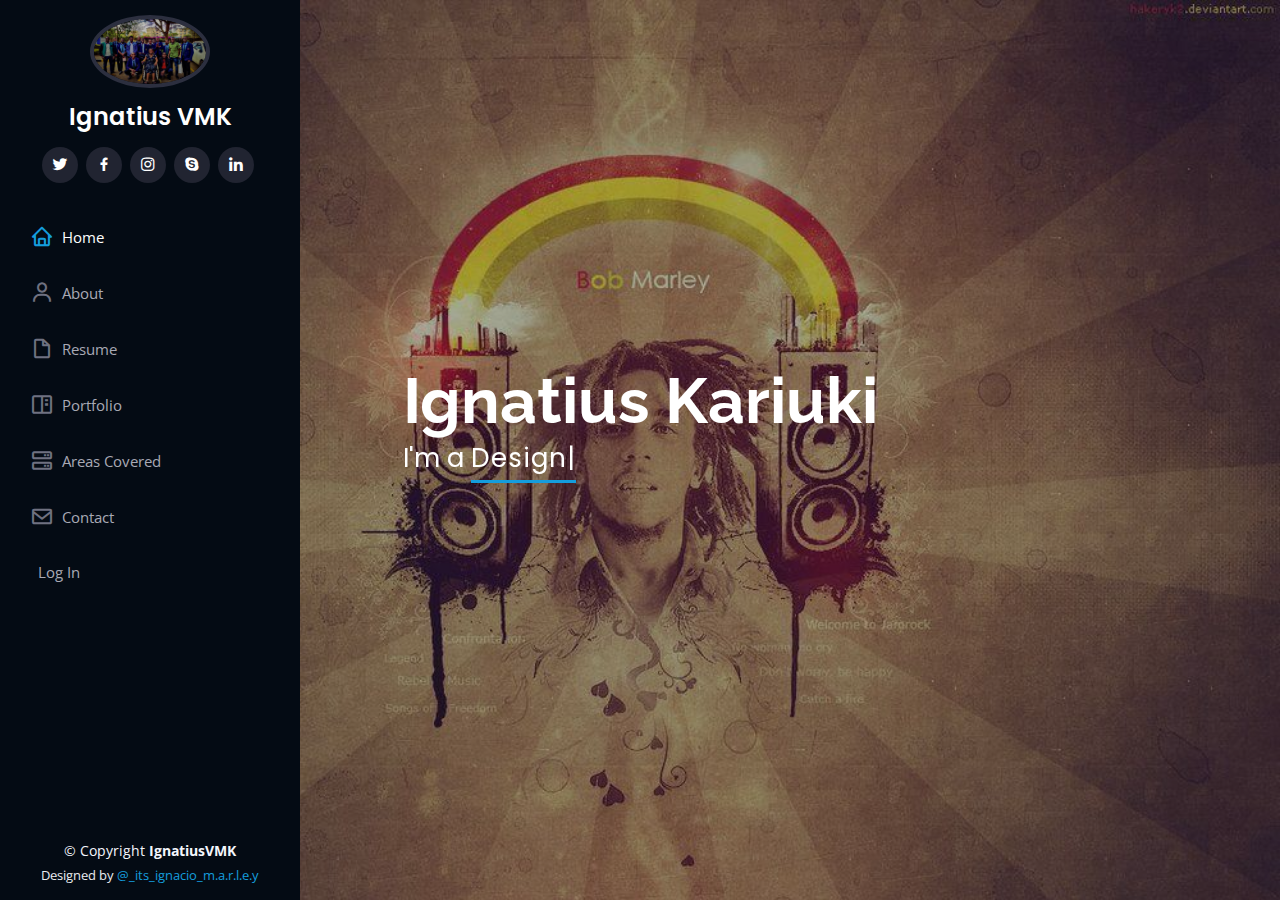
<file: index.html>
<!DOCTYPE html>
<html lang="en">

<head>
  <meta charset="utf-8">
  <meta content="width=device-width, initial-scale=1.0" name="viewport">

  <title>My First Portfolio</title>
  <meta content="" name="description">
  <meta content="" name="keywords">

  <!-- Favicons -->
  <link href="assets/img/favicon.png" rel="icon">
  <link href="assets/img/apple-touch-icon.png" rel="apple-touch-icon">

  <!-- Google Fonts -->
  <link href="https://fonts.googleapis.com/css?family=Open+Sans:300,300i,400,400i,600,600i,700,700i|Raleway:300,300i,400,400i,500,500i,600,600i,700,700i|Poppins:300,300i,400,400i,500,500i,600,600i,700,700i" rel="stylesheet">

  <!-- Vendor CSS Files -->
  <link href="assets/vendor/aos/aos.css" rel="stylesheet">
  <link href="assets/vendor/bootstrap/css/bootstrap.min.css" rel="stylesheet">
  <link href="assets/vendor/bootstrap-icons/bootstrap-icons.css" rel="stylesheet">
  <link href="assets/vendor/boxicons/css/boxicons.min.css" rel="stylesheet">
  <link href="assets/vendor/glightbox/css/glightbox.min.css" rel="stylesheet">
  <link href="assets/vendor/swiper/swiper-bundle.min.css" rel="stylesheet">

  <!--  Main CSS File -->
  <link href="assets/css/style.css" rel="stylesheet">
  

  
</head>

<body>

  <!-- ======= Mobile nav toggle button ======= -->
  <i class="bi bi-list mobile-nav-toggle d-xl-none"></i>

  <!-- ======= Header ======= -->
  <header id="header">
    <div class="d-flex flex-column">

      <div class="profile">
        <img src="assets/img/Strath101.jpg" alt="" class="img-fluid rounded-circle">
        <h1 class="text-light"><a href="index.html">Ignatius VMK</a></h1>
        <div class="social-links mt-3 text-center">
          <a href="https://twitter.com/Ignatius_VMK" class="twitter"><i class="bx bxl-twitter"></i></a>
          <a href="#" class="facebook"><i class="bx bxl-facebook"></i></a>
          <a href="https://www.instagram.com/_ignatius.vmk_/" target="_blank"  class="instagram"><i class="bx bxl-instagram"></i></a>
          <a href="#" class="google-plus"><i class="bx bxl-skype"></i></a>
          <a href="https://www.linkedin.com/in/ignatius-kariuki-63890a244/" class="linkedin"><i class="bx bxl-linkedin"></i></a>
        </div>
      </div>

      <nav id="navbar" class="nav-menu navbar">
        <ul>
          <li><a href="http://localhost//PORTFOLIO2/index.html"  class="nav-link scrollto active"><i class="bx bx-home"></i> <span>Home</span></a></li>
          <li><a href="http://localhost//PORTFOLIO2/about.html"  class="nav-link scrollto"><i class="bx bx-user"></i> <span>About</span></a></li>
          <li><a href="http://localhost//PORTFOLIO2/resume.html"   class="nav-link scrollto"><i class="bx bx-file-blank"></i> <span>Resume</span></a></li>
          <li><a href="http://localhost//PORTFOLIO2/portfolio.html"    class="nav-link scrollto"><i class="bx bx-book-content"></i> <span>Portfolio</span></a></li>
          <li><a href="http://localhost//PORTFOLIO2/areas.html"  class="nav-link scrollto"><i class="bx bx-server"></i> <span>Areas Covered</span></a></li>
          <li><a href="http://localhost//PORTFOLIO2/contact.html"  class="nav-link scrollto"><i class="bx bx-envelope"></i> <span>Contact</span></a></li>
          <li><a href="http://localhost//PORTFOLIO2/index001.php"  class="nav-link scrollto"><i class="##"></i> <span>Log In</span></a></li>
        </ul>
      </nav><!-- .nav-menu -->
    </div>
  </header><!-- End Header -->

  <!-- ======= Hero Section ======= -->
  <section id="hero" class="d-flex flex-column justify-content-center align-items-center">
    <div class="hero-container" data-aos="fade-in">
      <h1>Ignatius Kariuki</h1>
      <p >I'm  a <span class="typed" data-typed-items="Designer, Developer, Freelancer, Photographer"></span></p>
    </div>
  </section><!-- End Hero -->

  

  <!-- ======= Footer ======= -->
  <footer id="footer">
    <div class="container">
      <div class="copyright">
        &copy; Copyright <strong><span>IgnatiusVMK</span></strong>
      </div>
      <div class="credits">
        
        Designed by <a href="https://www.instagram.com/_ignatius.vmk_/" target="_blank">@_its_ignacio_m.a.r.l.e.y</a>
      </div>
    </div>
  </footer><!-- End  Footer -->

  <a href="#" class="back-to-top d-flex align-items-center justify-content-center"><i class="bi bi-arrow-up-short"></i></a>

  <!-- Vendor JS Files -->
  <script src="assets/vendor/purecounter/purecounter.js"></script>
  <script src="assets/vendor/aos/aos.js"></script>
  <script src="assets/vendor/bootstrap/js/bootstrap.bundle.min.js"></script>
  <script src="assets/vendor/glightbox/js/glightbox.min.js"></script>
  <script src="assets/vendor/isotope-layout/isotope.pkgd.min.js"></script>
  <script src="assets/vendor/swiper/swiper-bundle.min.js"></script>
  <script src="assets/vendor/typed.js/typed.min.js"></script>
  <script src="assets/vendor/waypoints/noframework.waypoints.js"></script>
  <script src="assets/vendor/php-email-form/validate.js"></script>

  <!-- Main JS File -->
  <script src="assets/js/main.js"></script>

</body>

</html>
</file>
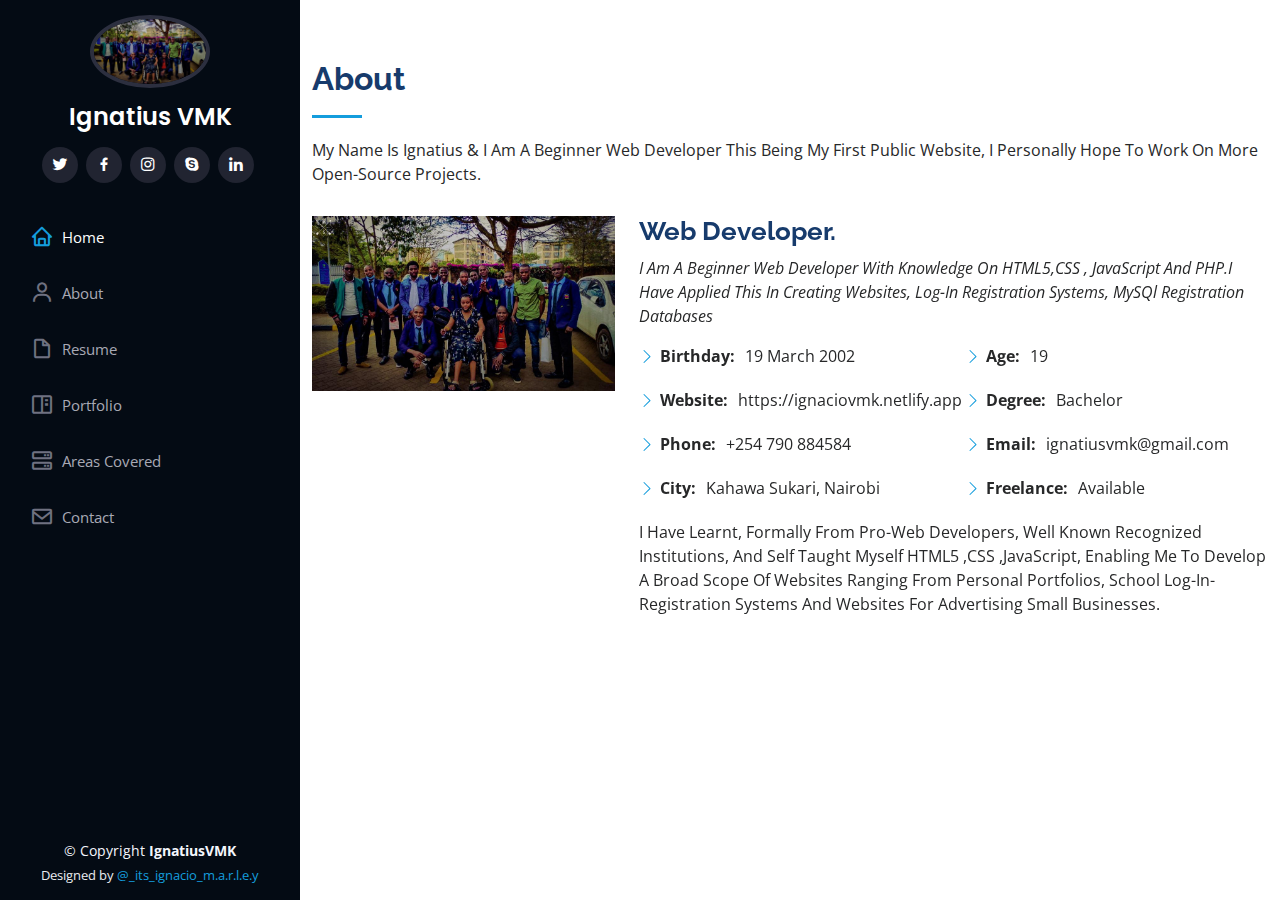
<file: about.html>
<!DOCTYPE html>
<html lang="en">

<head>
  <meta charset="utf-8">
  <meta content="width=device-width, initial-scale=1.0" name="viewport">

  <title>My First Portfolio</title>
  <meta content="" name="description">
  <meta content="" name="keywords">

  <!-- Favicons -->
  <link href="assets/img/favicon.png" rel="icon">
  <link href="assets/img/apple-touch-icon.png" rel="apple-touch-icon">

  <!-- Google Fonts -->
  <link href="https://fonts.googleapis.com/css?family=Open+Sans:300,300i,400,400i,600,600i,700,700i|Raleway:300,300i,400,400i,500,500i,600,600i,700,700i|Poppins:300,300i,400,400i,500,500i,600,600i,700,700i" rel="stylesheet">

  <!-- Vendor CSS Files -->
  <link href="assets/vendor/aos/aos.css" rel="stylesheet">
  <link href="assets/vendor/bootstrap/css/bootstrap.min.css" rel="stylesheet">
  <link href="assets/vendor/bootstrap-icons/bootstrap-icons.css" rel="stylesheet">
  <link href="assets/vendor/boxicons/css/boxicons.min.css" rel="stylesheet">
  <link href="assets/vendor/glightbox/css/glightbox.min.css" rel="stylesheet">
  <link href="assets/vendor/swiper/swiper-bundle.min.css" rel="stylesheet">

  <!-- Main CSS File -->
  <link href="assets/css/style.css" rel="stylesheet">
  

  
</head>

<body>

  <!-- ======= Mobile nav toggle button ======= -->
  <i class="bi bi-list mobile-nav-toggle d-xl-none"></i>

  <!-- ======= Header ======= -->
  <header id="header">
    <div class="d-flex flex-column">

      <div class="profile">
        <img src="assets/img/Strath101.jpg" alt="" class="img-fluid rounded-circle">
        <h1 class="text-light"><a href="index.html">Ignatius VMK</a></h1>
        <div class="social-links mt-3 text-center">
          <a href="https://twitter.com/Ignatius_VMK" class="twitter"><i class="bx bxl-twitter"></i></a>
          <a href="#" class="facebook"><i class="bx bxl-facebook"></i></a>
          <a href="https://www.instagram.com/_ignatius.vmk_/" target="_blank"  class="instagram"><i class="bx bxl-instagram"></i></a>
          <a href="#" class="google-plus"><i class="bx bxl-skype"></i></a>
          <a href="https://www.linkedin.com/in/ignatius-kariuki-63890a244/" class="linkedin"><i class="bx bxl-linkedin"></i></a>
        </div>
      </div>

      <nav id="navbar" class="nav-menu navbar">
        <ul>
            <li><a href="http://localhost/PORTFOLIO2/index.html"  class="nav-link scrollto active"><i class="bx bx-home"></i> <span>Home</span></a></li>
            <li><a href="http://localhost/PORTFOLIO2/about.html"  class="nav-link scrollto"><i class="bx bx-user"></i> <span>About</span></a></li>
            <li><a href="http://localhost/PORTFOLIO2/resume.html"   class="nav-link scrollto"><i class="bx bx-file-blank"></i> <span>Resume</span></a></li>
            <li><a href="http://localhost/PORTFOLIO2/portfolio.html"    class="nav-link scrollto"><i class="bx bx-book-content"></i> <span>Portfolio</span></a></li>
            <li><a href="http://localhost/PORTFOLIO2/areas.html"  class="nav-link scrollto"><i class="bx bx-server"></i> <span>Areas Covered</span></a></li>
            <li><a href="http://localhost/PORTFOLIO2/contact.html"  class="nav-link scrollto"><i class="bx bx-envelope"></i> <span>Contact</span></a></li>
        </ul>
      </nav><!-- .nav-menu -->
    </div>
  </header><!-- End Header -->

  

  <main id="main">

    <!-- ======= About Section ======= -->
    <section id="about" class="about">
      <div class="container">

        <div class="section-title">
          <h2>About</h2>
          <p>My Name Is Ignatius & I Am A Beginner Web Developer
            This Being My First Public Website, I Personally Hope To Work On More Open-Source Projects.</p>
        </div>

        <div class="row">
          <div class="col-lg-4" data-aos="fade-right">
            <img src="assets/img/Strath101.jpg" class="img-fluid" alt="">
          </div>
          <div class="col-lg-8 pt-4 pt-lg-0 content" data-aos="fade-left">
            <h3> Web Developer.</h3>
            <p class="fst-italic">
              I Am A Beginner Web Developer With Knowledge On HTML5,CSS ,
              JavaScript And PHP.I Have Applied This In Creating Websites,
               Log-In Registration Systems, MySQl Registration Databases
            </p>
            <div class="row">
              <div class="col-lg-6">
                <ul>
                  <li><i class="bi bi-chevron-right"></i> <strong>Birthday:</strong> <span>19 March 2002</span></li>
                  <li><i class="bi bi-chevron-right"></i> <strong>Website:</strong> <span>https://ignaciovmk.netlify.app</span></li>
                  <li><i class="bi bi-chevron-right"></i> <strong>Phone:</strong> <span>+254 790 884584</span></li>
                  <li><i class="bi bi-chevron-right"></i> <strong>City:</strong> <span>Kahawa Sukari, Nairobi</span></li>
                </ul>
              </div>
              <div class="col-lg-6">
                <ul>
                  <li><i class="bi bi-chevron-right"></i> <strong>Age:</strong> <span>19</span></li>
                  <li><i class="bi bi-chevron-right"></i> <strong>Degree:</strong> <span>Bachelor</span></li>
                  <li><i class="bi bi-chevron-right"></i> <strong>Email:</strong> <span>ignatiusvmk@gmail.com</span></li>
                  <li><i class="bi bi-chevron-right"></i> <strong>Freelance:</strong> <span>Available</span></li>
                </ul>
              </div>
            </div>
            <p>
              I Have Learnt, Formally From Pro-Web Developers, Well Known Recognized Institutions,
               And Self Taught Myself HTML5 ,CSS ,JavaScript, Enabling Me To Develop A Broad Scope Of Websites Ranging From Personal Portfolios,
               School Log-In-Registration Systems And Websites For Advertising Small Businesses.
            </p>
          </div>
        </div>

      </div>
    </section><!-- End About Section -->

    

    

  <!-- ======= Footer ======= -->
  <footer id="footer">
    <div class="container">
      <div class="copyright">
        &copy; Copyright <strong><span>IgnatiusVMK</span></strong>
      </div>
      <div class="credits">
        Designed by <a href="https://www.instagram.com/_ignatius.vmk_/" target="_blank">@_its_ignacio_m.a.r.l.e.y</a>
      </div>
    </div>
  </footer><!-- End  Footer -->

  <a href="#" class="back-to-top d-flex align-items-center justify-content-center"><i class="bi bi-arrow-up-short"></i></a>

  <!-- Vendor JS Files -->
  <script src="assets/vendor/purecounter/purecounter.js"></script>
  <script src="assets/vendor/aos/aos.js"></script>
  <script src="assets/vendor/bootstrap/js/bootstrap.bundle.min.js"></script>
  <script src="assets/vendor/glightbox/js/glightbox.min.js"></script>
  <script src="assets/vendor/isotope-layout/isotope.pkgd.min.js"></script>
  <script src="assets/vendor/swiper/swiper-bundle.min.js"></script>
  <script src="assets/vendor/typed.js/typed.min.js"></script>
  <script src="assets/vendor/waypoints/noframework.waypoints.js"></script>
  <script src="assets/vendor/php-email-form/validate.js"></script>

  <!--  Main JS File -->
  <script src="assets/js/main.js"></script>

</body>

</html>
</file>
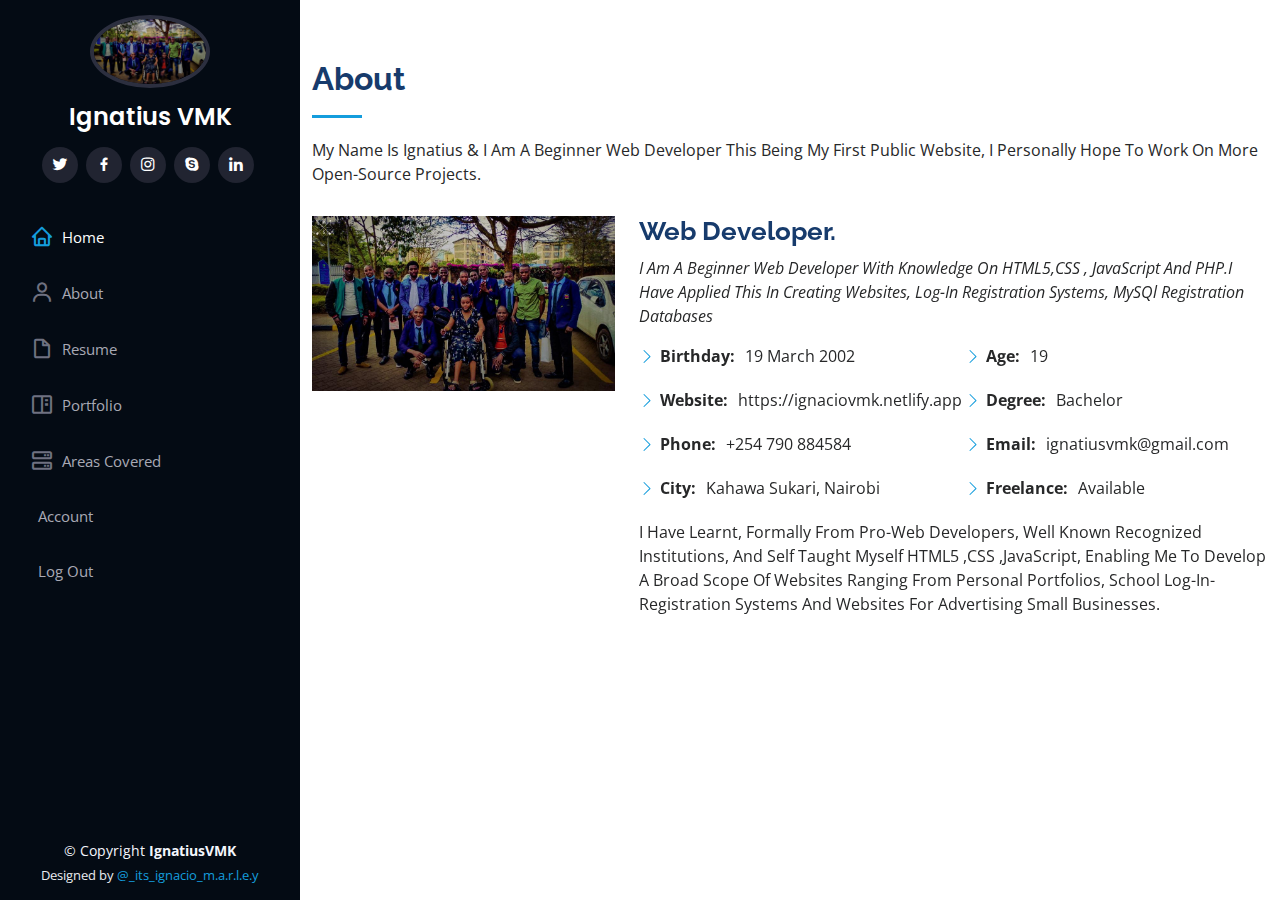
<file: about001.html>
<!DOCTYPE html>
<html lang="en">

<head>
  <meta charset="utf-8">
  <meta content="width=device-width, initial-scale=1.0" name="viewport">

  <title>My First Portfolio</title>
  <meta content="" name="description">
  <meta content="" name="keywords">

  <!-- Favicons -->
  <link href="assets/img/favicon.png" rel="icon">
  <link href="assets/img/apple-touch-icon.png" rel="apple-touch-icon">

  <!-- Google Fonts -->
  <link href="https://fonts.googleapis.com/css?family=Open+Sans:300,300i,400,400i,600,600i,700,700i|Raleway:300,300i,400,400i,500,500i,600,600i,700,700i|Poppins:300,300i,400,400i,500,500i,600,600i,700,700i" rel="stylesheet">

  <!-- Vendor CSS Files -->
  <link href="assets/vendor/aos/aos.css" rel="stylesheet">
  <link href="assets/vendor/bootstrap/css/bootstrap.min.css" rel="stylesheet">
  <link href="assets/vendor/bootstrap-icons/bootstrap-icons.css" rel="stylesheet">
  <link href="assets/vendor/boxicons/css/boxicons.min.css" rel="stylesheet">
  <link href="assets/vendor/glightbox/css/glightbox.min.css" rel="stylesheet">
  <link href="assets/vendor/swiper/swiper-bundle.min.css" rel="stylesheet">

  <!-- Main CSS File -->
  <link href="assets/css/style.css" rel="stylesheet">
  

  
</head>

<body>

  <!-- ======= Mobile nav toggle button ======= -->
  <i class="bi bi-list mobile-nav-toggle d-xl-none"></i>

  <!-- ======= Header ======= -->
  <header id="header">
    <div class="d-flex flex-column">

      <div class="profile">
        <img src="assets/img/Strath101.jpg" alt="" class="img-fluid rounded-circle">
        <h1 class="text-light"><a href="index.html">Ignatius VMK</a></h1>
        <div class="social-links mt-3 text-center">
          <a href="https://twitter.com/Ignatius_VMK" class="twitter"><i class="bx bxl-twitter"></i></a>
          <a href="#" class="facebook"><i class="bx bxl-facebook"></i></a>
          <a href="https://www.instagram.com/_ignatius.vmk_/" target="_blank"  class="instagram"><i class="bx bxl-instagram"></i></a>
          <a href="#" class="google-plus"><i class="bx bxl-skype"></i></a>
          <a href="https://www.linkedin.com/in/ignatius-kariuki-63890a244/" class="linkedin"><i class="bx bxl-linkedin"></i></a>
        </div>
      </div>

      <nav id="navbar" class="nav-menu navbar">
        <ul>
            <li><a href="http://localhost//PORTFOLIO2/index001.html"  class="nav-link scrollto active"><i class="bx bx-home"></i> <span>Home</span></a></li>
            <li><a href="http://localhost//PORTFOLIO2/about001.html"  class="nav-link scrollto"><i class="bx bx-user"></i> <span>About</span></a></li>
            <li><a href="http://localhost//PORTFOLIO2/resume001.html"   class="nav-link scrollto"><i class="bx bx-file-blank"></i> <span>Resume</span></a></li>
            <li><a href="http://localhost//PORTFOLIO2/portfolio001.html"    class="nav-link scrollto"><i class="bx bx-book-content"></i> <span>Portfolio</span></a></li>
            <li><a href="http://localhost//PORTFOLIO2/areas001.html"  class="nav-link scrollto"><i class="bx bx-server"></i> <span>Areas Covered</span></a></li>
            <li><a href="http://localhost//PORTFOLIO2/account.html"  class="nav-link scrollto"><i class="##"></i> <span>Account</span></a></li>
            <li><a href="http://localhost//PORTFOLIO2/Login-registration-System-PHP-and-MYSQL/logout.php"  class="nav-link scrollto"><i class="##"></i> <span>Log Out</span></a></li>
          </ul>
      </nav><!-- .nav-menu -->
    </div>
  </header><!-- End Header -->

  

  <main id="main">

    <!-- ======= About Section ======= -->
    <section id="about" class="about">
      <div class="container">

        <div class="section-title">
          <h2>About</h2>
          <p>My Name Is Ignatius & I Am A Beginner Web Developer
            This Being My First Public Website, I Personally Hope To Work On More Open-Source Projects.</p>
        </div>

        <div class="row">
          <div class="col-lg-4" data-aos="fade-right">
            <img src="assets/img/Strath101.jpg" class="img-fluid" alt="">
          </div>
          <div class="col-lg-8 pt-4 pt-lg-0 content" data-aos="fade-left">
            <h3> Web Developer.</h3>
            <p class="fst-italic">
              I Am A Beginner Web Developer With Knowledge On HTML5,CSS ,
              JavaScript And PHP.I Have Applied This In Creating Websites,
               Log-In Registration Systems, MySQl Registration Databases
            </p>
            <div class="row">
              <div class="col-lg-6">
                <ul>
                  <li><i class="bi bi-chevron-right"></i> <strong>Birthday:</strong> <span>19 March 2002</span></li>
                  <li><i class="bi bi-chevron-right"></i> <strong>Website:</strong> <span>https://ignaciovmk.netlify.app</span></li>
                  <li><i class="bi bi-chevron-right"></i> <strong>Phone:</strong> <span>+254 790 884584</span></li>
                  <li><i class="bi bi-chevron-right"></i> <strong>City:</strong> <span>Kahawa Sukari, Nairobi</span></li>
                </ul>
              </div>
              <div class="col-lg-6">
                <ul>
                  <li><i class="bi bi-chevron-right"></i> <strong>Age:</strong> <span>19</span></li>
                  <li><i class="bi bi-chevron-right"></i> <strong>Degree:</strong> <span>Bachelor</span></li>
                  <li><i class="bi bi-chevron-right"></i> <strong>Email:</strong> <span>ignatiusvmk@gmail.com</span></li>
                  <li><i class="bi bi-chevron-right"></i> <strong>Freelance:</strong> <span>Available</span></li>
                </ul>
              </div>
            </div>
            <p>
              I Have Learnt, Formally From Pro-Web Developers, Well Known Recognized Institutions,
               And Self Taught Myself HTML5 ,CSS ,JavaScript, Enabling Me To Develop A Broad Scope Of Websites Ranging From Personal Portfolios,
               School Log-In-Registration Systems And Websites For Advertising Small Businesses.
            </p>
          </div>
        </div>

      </div>
    </section><!-- End About Section -->

    

    

  <!-- ======= Footer ======= -->
  <footer id="footer">
    <div class="container">
      <div class="copyright">
        &copy; Copyright <strong><span>IgnatiusVMK</span></strong>
      </div>
      <div class="credits">
        Designed by <a href="https://www.instagram.com/_ignatius.vmk_/" target="_blank">@_its_ignacio_m.a.r.l.e.y</a>
      </div>
    </div>
  </footer><!-- End  Footer -->

  <a href="#" class="back-to-top d-flex align-items-center justify-content-center"><i class="bi bi-arrow-up-short"></i></a>

  <!-- Vendor JS Files -->
  <script src="assets/vendor/purecounter/purecounter.js"></script>
  <script src="assets/vendor/aos/aos.js"></script>
  <script src="assets/vendor/bootstrap/js/bootstrap.bundle.min.js"></script>
  <script src="assets/vendor/glightbox/js/glightbox.min.js"></script>
  <script src="assets/vendor/isotope-layout/isotope.pkgd.min.js"></script>
  <script src="assets/vendor/swiper/swiper-bundle.min.js"></script>
  <script src="assets/vendor/typed.js/typed.min.js"></script>
  <script src="assets/vendor/waypoints/noframework.waypoints.js"></script>
  <script src="assets/vendor/php-email-form/validate.js"></script>

  <!--  Main JS File -->
  <script src="assets/js/main.js"></script>

</body>

</html>
</file>
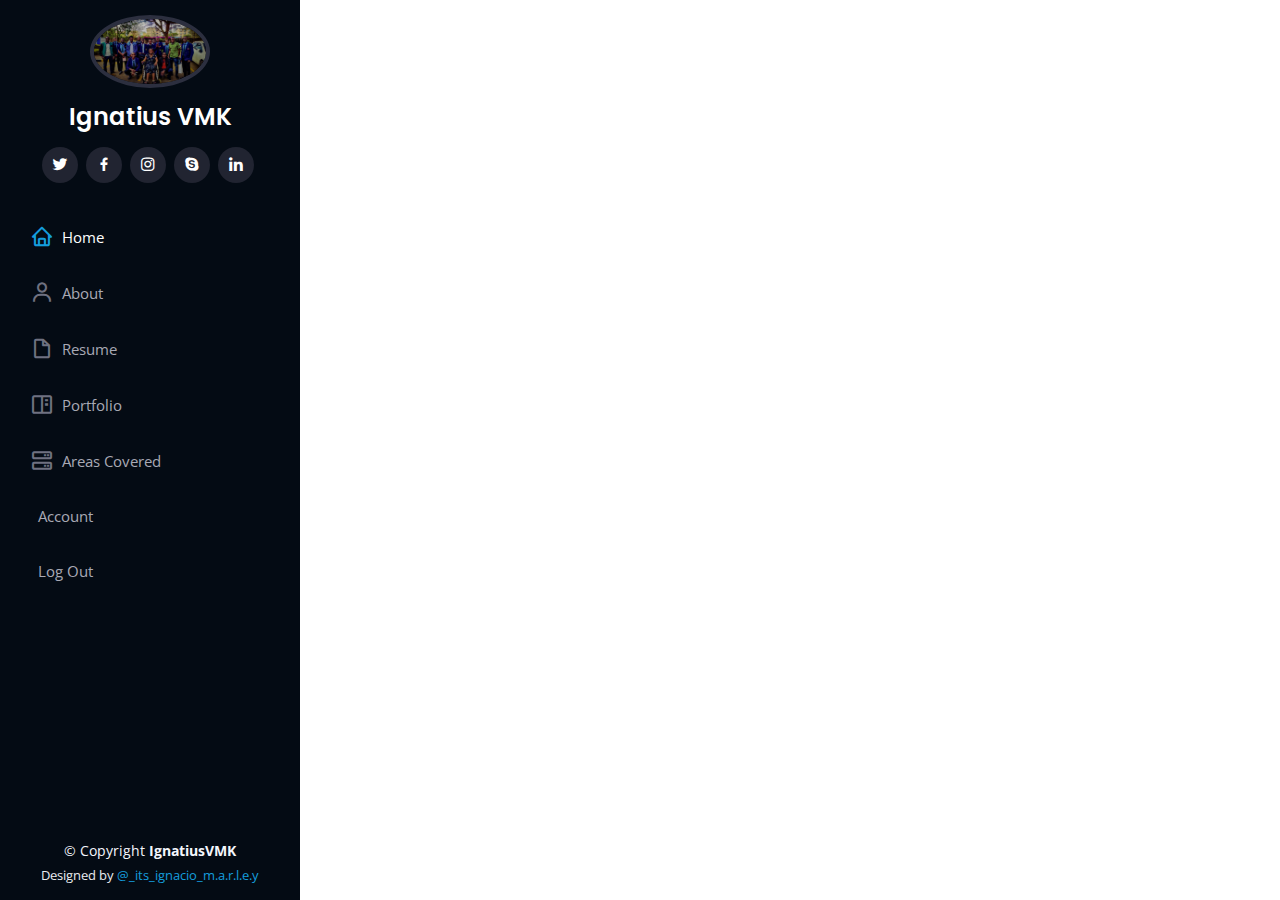
<file: account.html>
<!DOCTYPE html>
<html lang="en">

<head>
  <meta charset="utf-8">
  <meta content="width=device-width, initial-scale=1.0" name="viewport">

  <title>My First Portfolio</title>
  <meta content="" name="description">
  <meta content="" name="keywords">

  <!-- Favicons -->
  <link href="assets/img/favicon.png" rel="icon">
  <link href="assets/img/apple-touch-icon.png" rel="apple-touch-icon">

  <!-- Google Fonts -->
  <link href="https://fonts.googleapis.com/css?family=Open+Sans:300,300i,400,400i,600,600i,700,700i|Raleway:300,300i,400,400i,500,500i,600,600i,700,700i|Poppins:300,300i,400,400i,500,500i,600,600i,700,700i" rel="stylesheet">

  <!-- Vendor CSS Files -->
  <link href="assets/vendor/aos/aos.css" rel="stylesheet">
  <link href="assets/vendor/bootstrap/css/bootstrap.min.css" rel="stylesheet">
  <link href="assets/vendor/bootstrap-icons/bootstrap-icons.css" rel="stylesheet">
  <link href="assets/vendor/boxicons/css/boxicons.min.css" rel="stylesheet">
  <link href="assets/vendor/glightbox/css/glightbox.min.css" rel="stylesheet">
  <link href="assets/vendor/swiper/swiper-bundle.min.css" rel="stylesheet">

  <!-- Main CSS File -->
  <link href="assets/css/style.css" rel="stylesheet">
  

  
</head>

<body>

  <!-- ======= Mobile nav toggle button ======= -->
  <i class="bi bi-list mobile-nav-toggle d-xl-none"></i>

  <!-- ======= Header ======= -->
  <header id="header">
    <div class="d-flex flex-column">

      <div class="profile">
        <img src="assets/img/Strath101.jpg" alt="" class="img-fluid rounded-circle">
        <h1 class="text-light"><a href="index.html">Ignatius VMK</a></h1>
        <div class="social-links mt-3 text-center">
          <a href="https://twitter.com/Ignatius_VMK" class="twitter"><i class="bx bxl-twitter"></i></a>
          <a href="#" class="facebook"><i class="bx bxl-facebook"></i></a>
          <a href="https://www.instagram.com/_ignatius.vmk_/" target="_blank"  class="instagram"><i class="bx bxl-instagram"></i></a>
          <a href="#" class="google-plus"><i class="bx bxl-skype"></i></a>
          <a href="https://www.linkedin.com/in/ignatius-kariuki-63890a244/" class="linkedin"><i class="bx bxl-linkedin"></i></a>
        </div>
      </div>

      <nav id="navbar" class="nav-menu navbar">
        <ul>
            <li><a href="http://localhost//PORTFOLIO2/index001.html"  class="nav-link scrollto active"><i class="bx bx-home"></i> <span>Home</span></a></li>
            <li><a href="http://localhost//PORTFOLIO2/about001.html"  class="nav-link scrollto"><i class="bx bx-user"></i> <span>About</span></a></li>
            <li><a href="http://localhost//PORTFOLIO2/resume001.html"   class="nav-link scrollto"><i class="bx bx-file-blank"></i> <span>Resume</span></a></li>
            <li><a href="http://localhost//PORTFOLIO2/portfolio001.html"    class="nav-link scrollto"><i class="bx bx-book-content"></i> <span>Portfolio</span></a></li>
            <li><a href="http://localhost//PORTFOLIO2/areas001.html"  class="nav-link scrollto"><i class="bx bx-server"></i> <span>Areas Covered</span></a></li>
            <li><a href="http://localhost//PORTFOLIO2/account.html"  class="nav-link scrollto"><i class="##"></i> <span>Account</span></a></li>
            <li><a href="http://localhost//PORTFOLIO2/Login-registration-System-PHP-and-MYSQL/logout.php"  class="nav-link scrollto"><i class="##"></i> <span>Log Out</span></a></li>
          </ul>
      </nav><!-- .nav-menu -->
    </div>
  </header><!-- End Header -->

  

  <main id="main">

    <!-- ======= Account Section ======= -->
    
    </section><!-- End Account Section -->

    

    

  <!-- ======= Footer ======= -->
  <footer id="footer">
    <div class="container">
      <div class="copyright">
        &copy; Copyright <strong><span>IgnatiusVMK</span></strong>
      </div>
      <div class="credits">
        Designed by <a href="https://www.instagram.com/_ignatius.vmk_/" target="_blank">@_its_ignacio_m.a.r.l.e.y</a>
      </div>
    </div>
  </footer><!-- End  Footer -->

  <a href="#" class="back-to-top d-flex align-items-center justify-content-center"><i class="bi bi-arrow-up-short"></i></a>

  <!-- Vendor JS Files -->
  <script src="assets/vendor/purecounter/purecounter.js"></script>
  <script src="assets/vendor/aos/aos.js"></script>
  <script src="assets/vendor/bootstrap/js/bootstrap.bundle.min.js"></script>
  <script src="assets/vendor/glightbox/js/glightbox.min.js"></script>
  <script src="assets/vendor/isotope-layout/isotope.pkgd.min.js"></script>
  <script src="assets/vendor/swiper/swiper-bundle.min.js"></script>
  <script src="assets/vendor/typed.js/typed.min.js"></script>
  <script src="assets/vendor/waypoints/noframework.waypoints.js"></script>
  <script src="assets/vendor/php-email-form/validate.js"></script>

  <!--  Main JS File -->
  <script src="assets/js/main.js"></script>

</body>

</html>
</file>
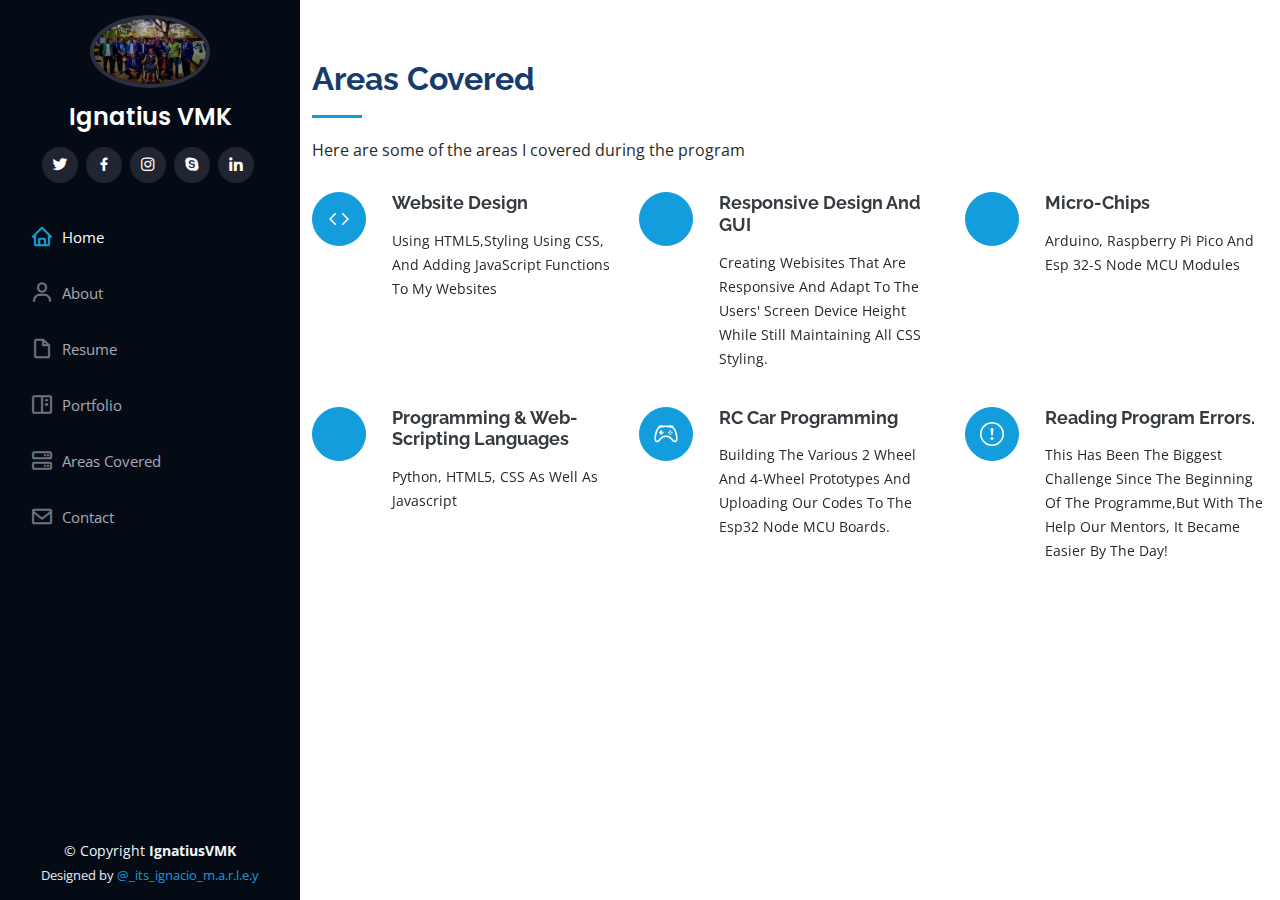
<file: areas.html>
<!DOCTYPE html>
<html lang="en">

<head>
  <meta charset="utf-8">
  <meta content="width=device-width, initial-scale=1.0" name="viewport">

  <title>My First Portfolio</title>
  <meta content="" name="description">
  <meta content="" name="keywords">

  <!-- Favicons -->
  <link href="assets/img/favicon.png" rel="icon">
  <link href="assets/img/apple-touch-icon.png" rel="apple-touch-icon">

  <!-- Google Fonts -->
  <link href="https://fonts.googleapis.com/css?family=Open+Sans:300,300i,400,400i,600,600i,700,700i|Raleway:300,300i,400,400i,500,500i,600,600i,700,700i|Poppins:300,300i,400,400i,500,500i,600,600i,700,700i" rel="stylesheet">

  <!-- Vendor CSS Files -->
  <link href="assets/vendor/aos/aos.css" rel="stylesheet">
  <link href="assets/vendor/bootstrap/css/bootstrap.min.css" rel="stylesheet">
  <link href="assets/vendor/bootstrap-icons/bootstrap-icons.css" rel="stylesheet">
  <link href="assets/vendor/boxicons/css/boxicons.min.css" rel="stylesheet">
  <link href="assets/vendor/glightbox/css/glightbox.min.css" rel="stylesheet">
  <link href="assets/vendor/swiper/swiper-bundle.min.css" rel="stylesheet">

  <!--  Main CSS File -->
  <link href="assets/css/style.css" rel="stylesheet">
  

  
</head>

<body>

  <!-- ======= Mobile nav toggle button ======= -->
  <i class="bi bi-list mobile-nav-toggle d-xl-none"></i>

  <!-- ======= Header ======= -->
  <header id="header">
    <div class="d-flex flex-column">

      <div class="profile">
        <img src="assets/img/Strath101.jpg" alt="" class="img-fluid rounded-circle">
        <h1 class="text-light"><a href="index.html">Ignatius VMK</a></h1>
        <div class="social-links mt-3 text-center">
          <a href="https://twitter.com/Ignatius_VMK" class="twitter"><i class="bx bxl-twitter"></i></a>
          <a href="#" class="facebook"><i class="bx bxl-facebook"></i></a>
          <a href="https://www.instagram.com/_ignatius.vmk_/" target="_blank"  class="instagram"><i class="bx bxl-instagram"></i></a>
          <a href="#" class="google-plus"><i class="bx bxl-skype"></i></a>
          <a href="https://www.linkedin.com/in/ignatius-kariuki-63890a244/" class="linkedin"><i class="bx bxl-linkedin"></i></a>
        </div>
      </div>

      <nav id="navbar" class="nav-menu navbar">
        <ul>
          <li><a href="http://localhost/PORTFOLIO2/index.html"  class="nav-link scrollto active"><i class="bx bx-home"></i> <span>Home</span></a></li>
          <li><a href="http://localhost/PORTFOLIO2/about.html"  class="nav-link scrollto"><i class="bx bx-user"></i> <span>About</span></a></li>
          <li><a href="http://localhost/PORTFOLIO2/resume.html"   class="nav-link scrollto"><i class="bx bx-file-blank"></i> <span>Resume</span></a></li>
          <li><a href="http://localhost/PORTFOLIO2/portfolio.html"    class="nav-link scrollto"><i class="bx bx-book-content"></i> <span>Portfolio</span></a></li>
          <li><a href="http://localhost/PORTFOLIO2/areas.html"  class="nav-link scrollto"><i class="bx bx-server"></i> <span>Areas Covered</span></a></li>
          <li><a href="http://localhost/PORTFOLIO2/contact.html"  class="nav-link scrollto"><i class="bx bx-envelope"></i> <span>Contact</span></a></li>
      </ul>
      </nav><!-- .nav-menu -->
    </div>
  </header><!-- End Header -->


  <main id="main">

    

    <!-- ======= Services Section ======= -->
    
    <section id="Areas_Covered" class="Areas_Covered">
      <div class="container">

        <div class="section-title">
          <h2>Areas Covered</h2>
          <p>Here are some of the areas I covered during the program</p>
        </div>

        <div class="row">
          <div class="col-lg-4 col-md-6 icon-box" data-aos="fade-up">
            <div class="icon"><i class="bi bi-code"></i></div>
            <h4 class="title"><a href="">Website Design</a></h4>
            <p class="description">Using HTML5,Styling Using CSS, And Adding JavaScript Functions To My Websites</p>
          </div>
          <div class="col-lg-4 col-md-6 icon-box" data-aos="fade-up" data-aos-delay="100">
            <div class="icon"><i class="bi bi-card-phone"></i></div>
            <h4 class="title"><a href="">Responsive Design And GUI</a></h4>
            <p class="description">Creating Webisites That Are Responsive And Adapt To The Users' Screen Device Height While Still Maintaining All CSS Styling.</p>
          </div>
          <div class="col-lg-4 col-md-6 icon-box" data-aos="fade-up" data-aos-delay="200">
            <div class="icon"><i class="bi bi-bar-CPU"></i></div>
            <h4 class="title"><a href="">Micro-Chips</a></h4>
            <p class="description">Arduino, Raspberry Pi Pico And Esp 32-S Node MCU Modules</p>
          </div>
          <div class="col-lg-4 col-md-6 icon-box" data-aos="fade-up" data-aos-delay="300">
            <div class="icon"><i class="bi bi-filetype-py"></i></div>
            <h4 class="title"><a href="">Programming & Web-Scripting Languages</a></h4>
            <p class="description">Python, HTML5, CSS As Well As Javascript</p>
          </div>
          <div class="col-lg-4 col-md-6 icon-box" data-aos="fade-up" data-aos-delay="400">
            <div class="icon"><i class="bi bi-controller"></i></div>
            <h4 class="title"><a href="">RC Car Programming</a></h4>
            <p class="description">Building The Various 2 Wheel And 4-Wheel Prototypes And Uploading Our Codes To The Esp32 Node MCU Boards.</p>
          </div>
          <div class="col-lg-4 col-md-6 icon-box" data-aos="fade-up" data-aos-delay="500">
            <div class="icon"><i class="bi bi-exclamation-circle"></i></div>
            <h4 class="title"><a href="">Reading Program Errors.</a></h4>
            <p class="description">This Has Been The Biggest Challenge Since The Beginning Of The Programme,But With The Help Our Mentors, It Became Easier By The Day!</p>
          </div>
        </div>

      </div>
    </section><!-- End Services Section -->

    
    

  </main><!-- End #main -->

  <!-- ======= Footer ======= -->
  <footer id="footer">
    <div class="container">
      <div class="copyright">
        &copy; Copyright <strong><span>IgnatiusVMK</span></strong>
      </div>
      <div class="credits">
        Designed by <a href="https://www.instagram.com/_ignatius.vmk_/" target="_blank">@_its_ignacio_m.a.r.l.e.y</a>
      </div>
    </div>
  </footer><!-- End  Footer -->

  <a href="#" class="back-to-top d-flex align-items-center justify-content-center"><i class="bi bi-arrow-up-short"></i></a>

  <!-- Vendor JS Files -->
  <script src="assets/vendor/purecounter/purecounter.js"></script>
  <script src="assets/vendor/aos/aos.js"></script>
  <script src="assets/vendor/bootstrap/js/bootstrap.bundle.min.js"></script>
  <script src="assets/vendor/glightbox/js/glightbox.min.js"></script>
  <script src="assets/vendor/isotope-layout/isotope.pkgd.min.js"></script>
  <script src="assets/vendor/swiper/swiper-bundle.min.js"></script>
  <script src="assets/vendor/typed.js/typed.min.js"></script>
  <script src="assets/vendor/waypoints/noframework.waypoints.js"></script>
  <script src="assets/vendor/php-email-form/validate.js"></script>

  <!--  Main JS File -->
  <script src="assets/js/main.js"></script>

</body>

</html>
</file>
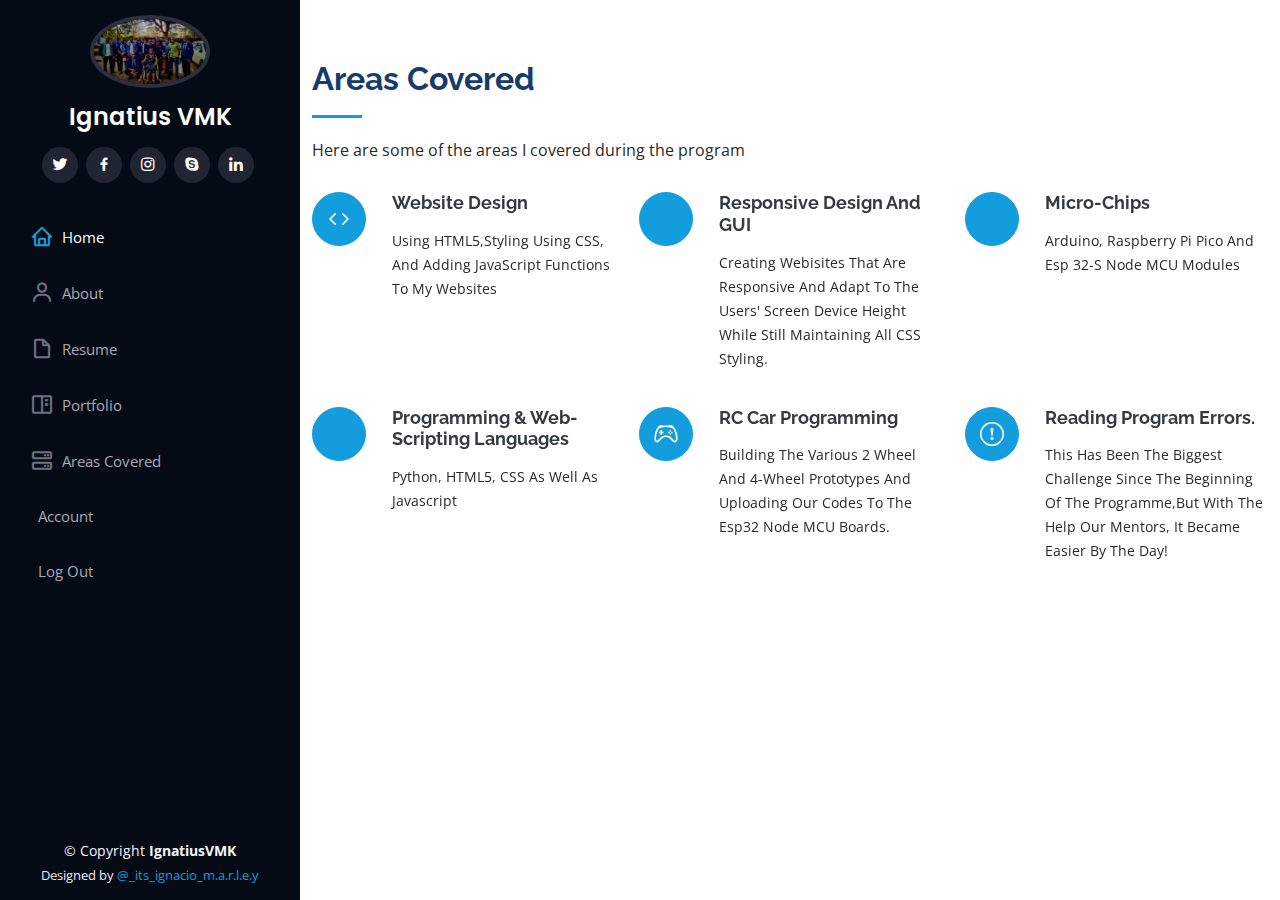
<file: areas001.html>
<!DOCTYPE html>
<html lang="en">

<head>
  <meta charset="utf-8">
  <meta content="width=device-width, initial-scale=1.0" name="viewport">

  <title>My First Portfolio</title>
  <meta content="" name="description">
  <meta content="" name="keywords">

  <!-- Favicons -->
  <link href="assets/img/favicon.png" rel="icon">
  <link href="assets/img/apple-touch-icon.png" rel="apple-touch-icon">

  <!-- Google Fonts -->
  <link href="https://fonts.googleapis.com/css?family=Open+Sans:300,300i,400,400i,600,600i,700,700i|Raleway:300,300i,400,400i,500,500i,600,600i,700,700i|Poppins:300,300i,400,400i,500,500i,600,600i,700,700i" rel="stylesheet">

  <!-- Vendor CSS Files -->
  <link href="assets/vendor/aos/aos.css" rel="stylesheet">
  <link href="assets/vendor/bootstrap/css/bootstrap.min.css" rel="stylesheet">
  <link href="assets/vendor/bootstrap-icons/bootstrap-icons.css" rel="stylesheet">
  <link href="assets/vendor/boxicons/css/boxicons.min.css" rel="stylesheet">
  <link href="assets/vendor/glightbox/css/glightbox.min.css" rel="stylesheet">
  <link href="assets/vendor/swiper/swiper-bundle.min.css" rel="stylesheet">

  <!--  Main CSS File -->
  <link href="assets/css/style.css" rel="stylesheet">
  

  
</head>

<body>

  <!-- ======= Mobile nav toggle button ======= -->
  <i class="bi bi-list mobile-nav-toggle d-xl-none"></i>

  <!-- ======= Header ======= -->
  <header id="header">
    <div class="d-flex flex-column">

      <div class="profile">
        <img src="assets/img/Strath101.jpg" alt="" class="img-fluid rounded-circle">
        <h1 class="text-light"><a href="index.html">Ignatius VMK</a></h1>
        <div class="social-links mt-3 text-center">
          <a href="https://twitter.com/Ignatius_VMK" class="twitter"><i class="bx bxl-twitter"></i></a>
          <a href="#" class="facebook"><i class="bx bxl-facebook"></i></a>
          <a href="https://www.instagram.com/_ignatius.vmk_/" target="_blank"  class="instagram"><i class="bx bxl-instagram"></i></a>
          <a href="#" class="google-plus"><i class="bx bxl-skype"></i></a>
          <a href="https://www.linkedin.com/in/ignatius-kariuki-63890a244/" class="linkedin"><i class="bx bxl-linkedin"></i></a>
        </div>
      </div>

      <nav id="navbar" class="nav-menu navbar">
        <ul>
            <li><a href="http://localhost//PORTFOLIO2/index001.html"  class="nav-link scrollto active"><i class="bx bx-home"></i> <span>Home</span></a></li>
            <li><a href="http://localhost//PORTFOLIO2/about001.html"  class="nav-link scrollto"><i class="bx bx-user"></i> <span>About</span></a></li>
            <li><a href="http://localhost//PORTFOLIO2/resume001.html"   class="nav-link scrollto"><i class="bx bx-file-blank"></i> <span>Resume</span></a></li>
            <li><a href="http://localhost//PORTFOLIO2/portfolio001.html"    class="nav-link scrollto"><i class="bx bx-book-content"></i> <span>Portfolio</span></a></li>
            <li><a href="http://localhost//PORTFOLIO2/areas001.html"  class="nav-link scrollto"><i class="bx bx-server"></i> <span>Areas Covered</span></a></li>
            <li><a href="http://localhost//PORTFOLIO2/account.html"  class="nav-link scrollto"><i class="##"></i> <span>Account</span></a></li>
            <li><a href="http://localhost//PORTFOLIO2/Login-registration-System-PHP-and-MYSQL/logout.php"  class="nav-link scrollto"><i class="##"></i> <span>Log Out</span></a></li>
          </ul>
      </nav><!-- .nav-menu -->
    </div>
  </header><!-- End Header -->


  <main id="main">

    

    <!-- ======= Services Section ======= -->
    
    <section id="Areas_Covered" class="Areas_Covered">
      <div class="container">

        <div class="section-title">
          <h2>Areas Covered</h2>
          <p>Here are some of the areas I covered during the program</p>
        </div>

        <div class="row">
          <div class="col-lg-4 col-md-6 icon-box" data-aos="fade-up">
            <div class="icon"><i class="bi bi-code"></i></div>
            <h4 class="title"><a href="">Website Design</a></h4>
            <p class="description">Using HTML5,Styling Using CSS, And Adding JavaScript Functions To My Websites</p>
          </div>
          <div class="col-lg-4 col-md-6 icon-box" data-aos="fade-up" data-aos-delay="100">
            <div class="icon"><i class="bi bi-card-phone"></i></div>
            <h4 class="title"><a href="">Responsive Design And GUI</a></h4>
            <p class="description">Creating Webisites That Are Responsive And Adapt To The Users' Screen Device Height While Still Maintaining All CSS Styling.</p>
          </div>
          <div class="col-lg-4 col-md-6 icon-box" data-aos="fade-up" data-aos-delay="200">
            <div class="icon"><i class="bi bi-bar-CPU"></i></div>
            <h4 class="title"><a href="">Micro-Chips</a></h4>
            <p class="description">Arduino, Raspberry Pi Pico And Esp 32-S Node MCU Modules</p>
          </div>
          <div class="col-lg-4 col-md-6 icon-box" data-aos="fade-up" data-aos-delay="300">
            <div class="icon"><i class="bi bi-filetype-py"></i></div>
            <h4 class="title"><a href="">Programming & Web-Scripting Languages</a></h4>
            <p class="description">Python, HTML5, CSS As Well As Javascript</p>
          </div>
          <div class="col-lg-4 col-md-6 icon-box" data-aos="fade-up" data-aos-delay="400">
            <div class="icon"><i class="bi bi-controller"></i></div>
            <h4 class="title"><a href="">RC Car Programming</a></h4>
            <p class="description">Building The Various 2 Wheel And 4-Wheel Prototypes And Uploading Our Codes To The Esp32 Node MCU Boards.</p>
          </div>
          <div class="col-lg-4 col-md-6 icon-box" data-aos="fade-up" data-aos-delay="500">
            <div class="icon"><i class="bi bi-exclamation-circle"></i></div>
            <h4 class="title"><a href="">Reading Program Errors.</a></h4>
            <p class="description">This Has Been The Biggest Challenge Since The Beginning Of The Programme,But With The Help Our Mentors, It Became Easier By The Day!</p>
          </div>
        </div>

      </div>
    </section><!-- End Services Section -->

    
    

  </main><!-- End #main -->

  <!-- ======= Footer ======= -->
  <footer id="footer">
    <div class="container">
      <div class="copyright">
        &copy; Copyright <strong><span>IgnatiusVMK</span></strong>
      </div>
      <div class="credits">
        Designed by <a href="https://www.instagram.com/_ignatius.vmk_/" target="_blank">@_its_ignacio_m.a.r.l.e.y</a>
      </div>
    </div>
  </footer><!-- End  Footer -->

  <a href="#" class="back-to-top d-flex align-items-center justify-content-center"><i class="bi bi-arrow-up-short"></i></a>

  <!-- Vendor JS Files -->
  <script src="assets/vendor/purecounter/purecounter.js"></script>
  <script src="assets/vendor/aos/aos.js"></script>
  <script src="assets/vendor/bootstrap/js/bootstrap.bundle.min.js"></script>
  <script src="assets/vendor/glightbox/js/glightbox.min.js"></script>
  <script src="assets/vendor/isotope-layout/isotope.pkgd.min.js"></script>
  <script src="assets/vendor/swiper/swiper-bundle.min.js"></script>
  <script src="assets/vendor/typed.js/typed.min.js"></script>
  <script src="assets/vendor/waypoints/noframework.waypoints.js"></script>
  <script src="assets/vendor/php-email-form/validate.js"></script>

  <!--  Main JS File -->
  <script src="assets/js/main.js"></script>

</body>

</html>
</file>
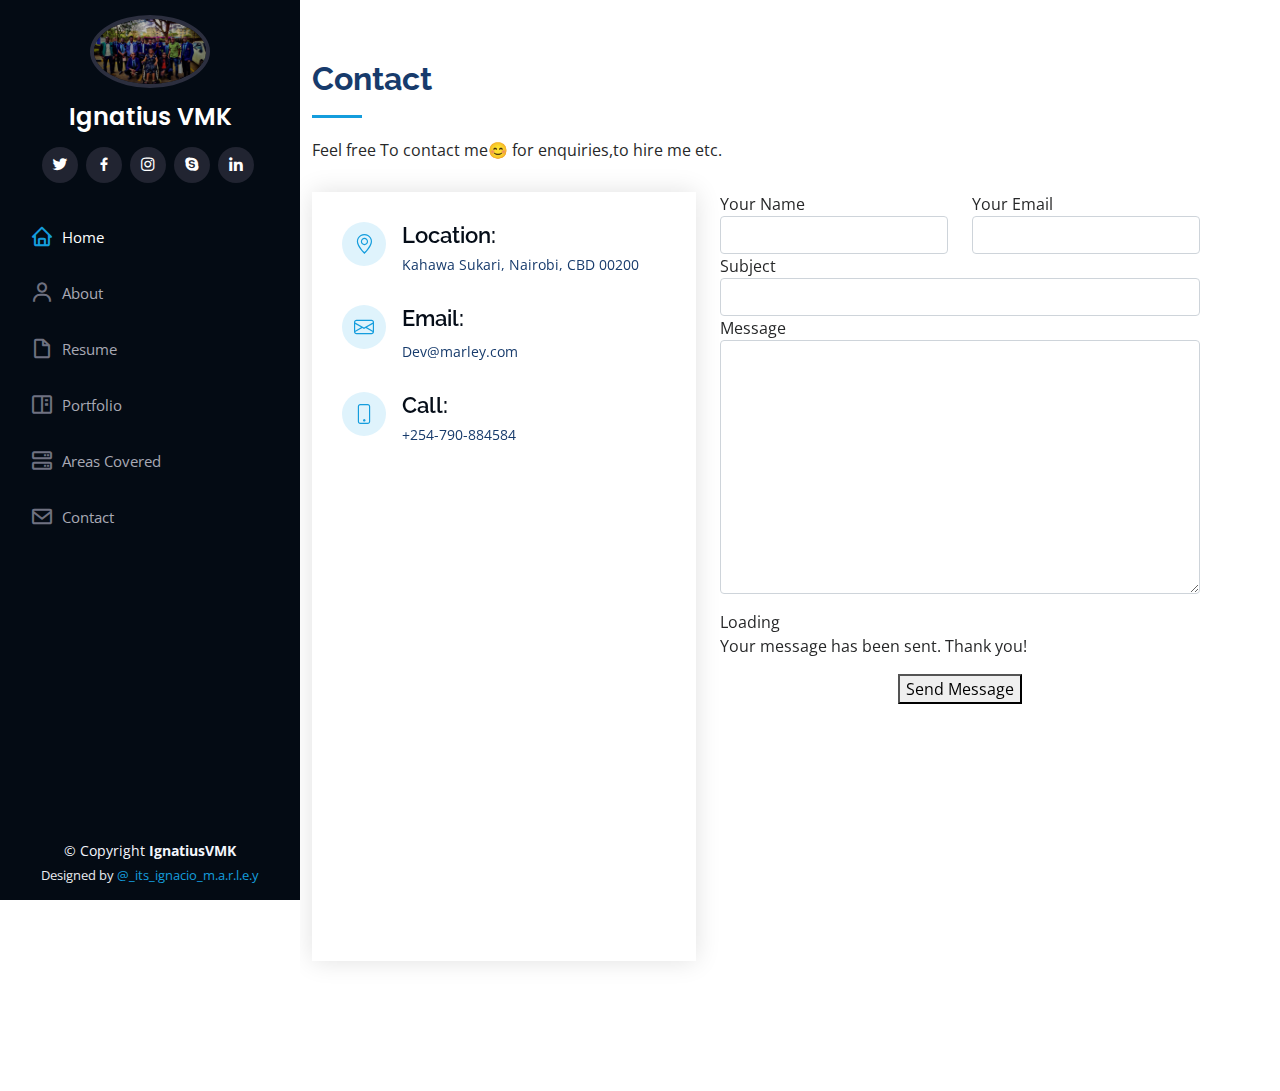
<file: contact.html>
<!DOCTYPE html>
<html lang="en">

<head>
  <meta charset="utf-8">
  <meta content="width=device-width, initial-scale=1.0" name="viewport">

  <title>My First Portfolio</title>
  <meta content="" name="description">
  <meta content="" name="keywords">

  <!-- Favicons -->
  <link href="assets/img/favicon.png" rel="icon">
  <link href="assets/img/apple-touch-icon.png" rel="apple-touch-icon">

  <!-- Google Fonts -->
  <link href="https://fonts.googleapis.com/css?family=Open+Sans:300,300i,400,400i,600,600i,700,700i|Raleway:300,300i,400,400i,500,500i,600,600i,700,700i|Poppins:300,300i,400,400i,500,500i,600,600i,700,700i" rel="stylesheet">

  <!-- Vendor CSS Files -->
  <link href="assets/vendor/aos/aos.css" rel="stylesheet">
  <link href="assets/vendor/bootstrap/css/bootstrap.min.css" rel="stylesheet">
  <link href="assets/vendor/bootstrap-icons/bootstrap-icons.css" rel="stylesheet">
  <link href="assets/vendor/boxicons/css/boxicons.min.css" rel="stylesheet">
  <link href="assets/vendor/glightbox/css/glightbox.min.css" rel="stylesheet">
  <link href="assets/vendor/swiper/swiper-bundle.min.css" rel="stylesheet">

  <!--  Main CSS File -->
  <link href="assets/css/style.css" rel="stylesheet">
  

  
</head>

<body>

  <!-- ======= Mobile nav toggle button ======= -->
  <i class="bi bi-list mobile-nav-toggle d-xl-none"></i>

  <!-- ======= Header ======= -->
  <header id="header">
    <div class="d-flex flex-column">

      <div class="profile">
        <img src="assets/img/Strath101.jpg" alt="" class="img-fluid rounded-circle">
        <h1 class="text-light"><a href="index.html">Ignatius VMK</a></h1>
        <div class="social-links mt-3 text-center">
          <a href="https://twitter.com/Ignatius_VMK" class="twitter"><i class="bx bxl-twitter"></i></a>
          <a href="#" class="facebook"><i class="bx bxl-facebook"></i></a>
          <a href="https://www.instagram.com/_ignatius.vmk_/" target="_blank"  class="instagram"><i class="bx bxl-instagram"></i></a>
          <a href="#" class="google-plus"><i class="bx bxl-skype"></i></a>
          <a href="https://www.linkedin.com/in/ignatius-kariuki-63890a244/" class="linkedin"><i class="bx bxl-linkedin"></i></a>
        </div>
      </div>

      <nav id="navbar" class="nav-menu navbar">
        <ul>
          <li><a href="http://localhost/PORTFOLIO2/index.html"  class="nav-link scrollto active"><i class="bx bx-home"></i> <span>Home</span></a></li>
          <li><a href="http://localhost/PORTFOLIO2/about.html"  class="nav-link scrollto"><i class="bx bx-user"></i> <span>About</span></a></li>
          <li><a href="http://localhost/PORTFOLIO2/resume.html"   class="nav-link scrollto"><i class="bx bx-file-blank"></i> <span>Resume</span></a></li>
          <li><a href="http://localhost/PORTFOLIO2/portfolio.html"    class="nav-link scrollto"><i class="bx bx-book-content"></i> <span>Portfolio</span></a></li>
          <li><a href="http://localhost/PORTFOLIO2/areas.html"  class="nav-link scrollto"><i class="bx bx-server"></i> <span>Areas Covered</span></a></li>
          <li><a href="http://localhost/PORTFOLIO2/contact.html"  class="nav-link scrollto"><i class="bx bx-envelope"></i> <span>Contact</span></a></li>
      </ul>
      </nav><!-- .nav-menu -->
    </div>
  </header><!-- End Header -->

 
  <main id="main">

    
    <!-- ======= Contact Section ======= -->
    <section id="contact" class="contact">
      <div class="container">

        <div class="section-title">
          <h2>Contact</h2>
          <p>Feel free To contact me😊 for enquiries,to hire me etc.</p>
        </div>

        <div class="row" data-aos="fade-in">

          <div class="col-lg-5 d-flex align-items-stretch">
            <div class="info">
              <div class="address">
                <i class="bi bi-geo-alt"></i>
                <h4>Location:</h4>
                <p>Kahawa Sukari, Nairobi, CBD 00200</p>
              </div>

              <div class="email">
                <i class="bi bi-envelope"></i>
                <h4>Email:</h4>
                <p><a href="mailto:ignatiusvmk@gmail.com"></a>Dev@marley.com</p>
              </div>

              <div class="phone">
                <i class="bi bi-phone"></i>
                <h4>Call:</h4>
                <p>+254-790-884584</p>
              </div>

              <iframe src="https://www.google.com/maps/embed?pb=!1m14!1m12!1m3!1d1804.8952620983875!2d36.94528450688551!3d-1.1965042406694506!2m3!1f0!2f0!3f0!3m2!1i1024!2i768!4f13.1!5e1!3m2!1sen!2ske!4v1657262540928!5m2!1sen!2ske" width="600" height="450" style="border:0;" allowfullscreen="" loading="lazy" referrerpolicy="no-referrer-when-downgrade"></iframe>
            </div>

          </div>

          <div class="col-lg-7 mt-5 mt-lg-0 d-flex align-items-stretch">
            <form action="https://formsubmit.co/951a53d52f320043bda80f3f5d5221d6" method="POST" target="_blank">
              <div class="row">
                <div class="form-group col-md-6">
                  <label for="name">Your Name</label>
                  <input type="text" name="name" class="form-control" id="name" required>
                </div>
                <div class="form-group col-md-6">
                  <label for="name">Your Email</label>
                  <input type="email" class="form-control" name="email" id="email" required>
                </div>
              </div>
              <div class="form-group">
                <label for="name">Subject</label>
                <input type="text" class="form-control" name="subject" id="subject" required>
              </div>
              <div class="form-group">
                <label for="name">Message</label>
                <textarea class="form-control" name="message" rows="10" required></textarea>
              </div>
              <div class="my-3">
                <div class="loading">Loading</div>
                <div class="error-message"></div>
                <div class="sent-message">Your message has been sent. Thank you!</div>
              </div>
              <div class="text-center"><button type="submit">Send Message</button></div>
            </form>
          </div>

        </div>

      </div>
    </section><!-- End Contact Section -->

  </main><!-- End #main -->

  <!-- ======= Footer ======= -->
  <footer id="footer">
    <div class="container">
      <div class="copyright">
        &copy; Copyright <strong><span>IgnatiusVMK</span></strong>
      </div>
      <div class="credits">
        Designed by <a href="https://www.instagram.com/_ignatius.vmk_/" target="_blank">@_its_ignacio_m.a.r.l.e.y</a>
      </div>
    </div>
  </footer><!-- End  Footer -->

  <a href="#" class="back-to-top d-flex align-items-center justify-content-center"><i class="bi bi-arrow-up-short"></i></a>

  <!-- Vendor JS Files -->
  <script src="assets/vendor/purecounter/purecounter.js"></script>
  <script src="assets/vendor/aos/aos.js"></script>
  <script src="assets/vendor/bootstrap/js/bootstrap.bundle.min.js"></script>
  <script src="assets/vendor/glightbox/js/glightbox.min.js"></script>
  <script src="assets/vendor/isotope-layout/isotope.pkgd.min.js"></script>
  <script src="assets/vendor/swiper/swiper-bundle.min.js"></script>
  <script src="assets/vendor/typed.js/typed.min.js"></script>
  <script src="assets/vendor/waypoints/noframework.waypoints.js"></script>
  <script src="assets/vendor/php-email-form/validate.js"></script>

  <!-- Main JS File -->
  <script src="assets/js/main.js"></script>

</body>

</html>
</file>
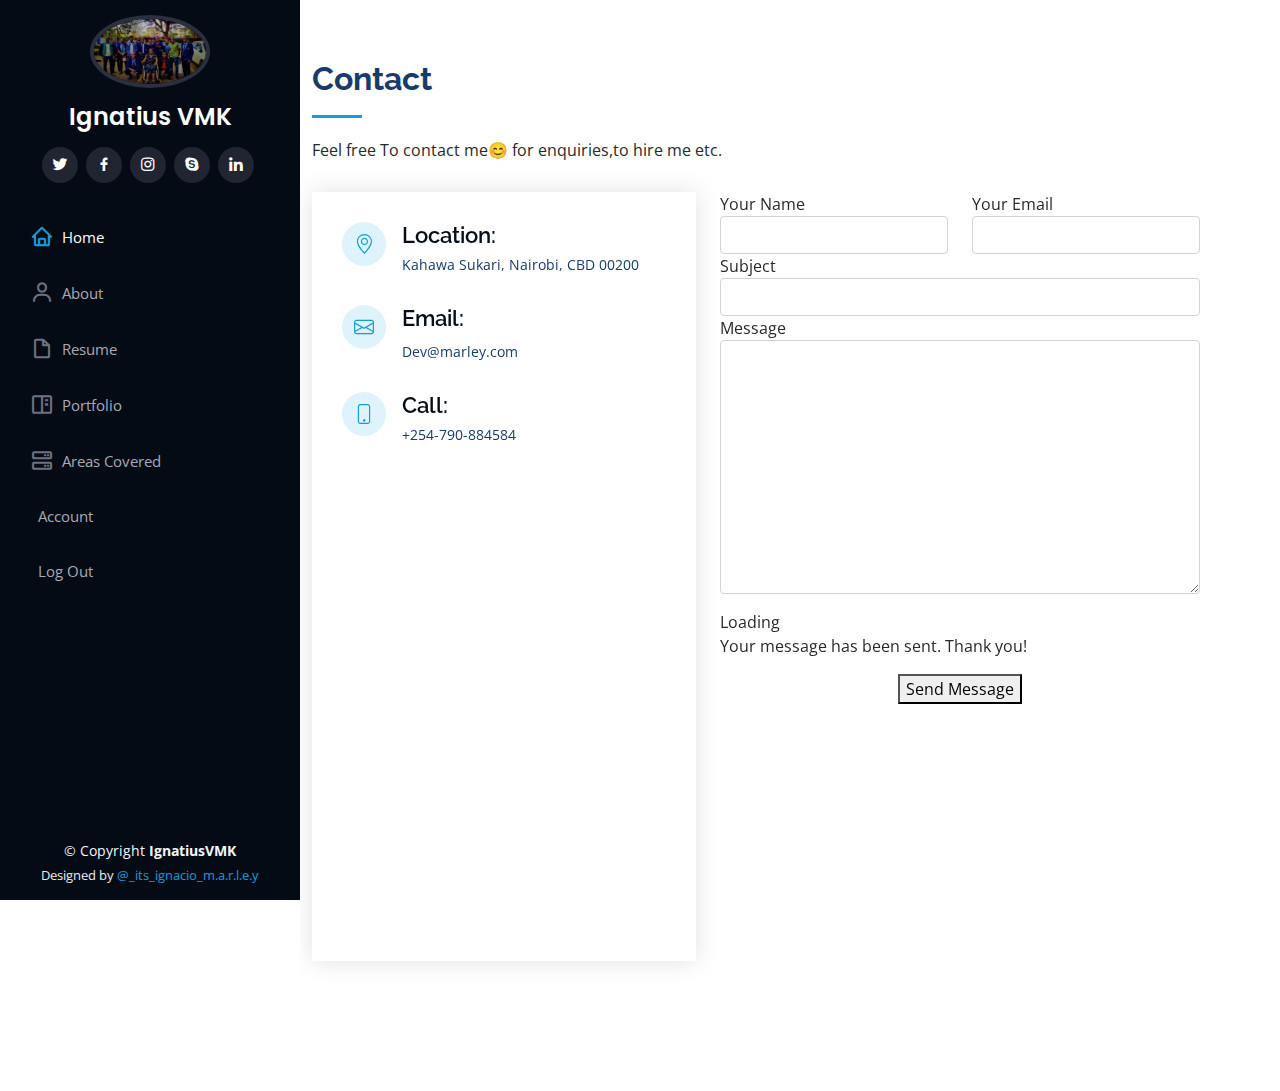
<file: contact001.html>
<!DOCTYPE html>
<html lang="en">

<head>
  <meta charset="utf-8">
  <meta content="width=device-width, initial-scale=1.0" name="viewport">

  <title>My First Portfolio</title>
  <meta content="" name="description">
  <meta content="" name="keywords">

  <!-- Favicons -->
  <link href="assets/img/favicon.png" rel="icon">
  <link href="assets/img/apple-touch-icon.png" rel="apple-touch-icon">

  <!-- Google Fonts -->
  <link href="https://fonts.googleapis.com/css?family=Open+Sans:300,300i,400,400i,600,600i,700,700i|Raleway:300,300i,400,400i,500,500i,600,600i,700,700i|Poppins:300,300i,400,400i,500,500i,600,600i,700,700i" rel="stylesheet">

  <!-- Vendor CSS Files -->
  <link href="assets/vendor/aos/aos.css" rel="stylesheet">
  <link href="assets/vendor/bootstrap/css/bootstrap.min.css" rel="stylesheet">
  <link href="assets/vendor/bootstrap-icons/bootstrap-icons.css" rel="stylesheet">
  <link href="assets/vendor/boxicons/css/boxicons.min.css" rel="stylesheet">
  <link href="assets/vendor/glightbox/css/glightbox.min.css" rel="stylesheet">
  <link href="assets/vendor/swiper/swiper-bundle.min.css" rel="stylesheet">

  <!--  Main CSS File -->
  <link href="assets/css/style.css" rel="stylesheet">
  

  
</head>

<body>

  <!-- ======= Mobile nav toggle button ======= -->
  <i class="bi bi-list mobile-nav-toggle d-xl-none"></i>

  <!-- ======= Header ======= -->
  <header id="header">
    <div class="d-flex flex-column">

      <div class="profile">
        <img src="assets/img/Strath101.jpg" alt="" class="img-fluid rounded-circle">
        <h1 class="text-light"><a href="index.html">Ignatius VMK</a></h1>
        <div class="social-links mt-3 text-center">
          <a href="https://twitter.com/Ignatius_VMK" class="twitter"><i class="bx bxl-twitter"></i></a>
          <a href="#" class="facebook"><i class="bx bxl-facebook"></i></a>
          <a href="https://www.instagram.com/_ignatius.vmk_/" target="_blank"  class="instagram"><i class="bx bxl-instagram"></i></a>
          <a href="#" class="google-plus"><i class="bx bxl-skype"></i></a>
          <a href="https://www.linkedin.com/in/ignatius-kariuki-63890a244/" class="linkedin"><i class="bx bxl-linkedin"></i></a>
        </div>
      </div>

      <nav id="navbar" class="nav-menu navbar">
        <ul>
            <li><a href="http://localhost//PORTFOLIO2/index001.html"  class="nav-link scrollto active"><i class="bx bx-home"></i> <span>Home</span></a></li>
            <li><a href="http://localhost//PORTFOLIO2/about001.html"  class="nav-link scrollto"><i class="bx bx-user"></i> <span>About</span></a></li>
            <li><a href="http://localhost//PORTFOLIO2/resume001.html"   class="nav-link scrollto"><i class="bx bx-file-blank"></i> <span>Resume</span></a></li>
            <li><a href="http://localhost//PORTFOLIO2/portfolio001.html"    class="nav-link scrollto"><i class="bx bx-book-content"></i> <span>Portfolio</span></a></li>
            <li><a href="http://localhost//PORTFOLIO2/areas001.html"  class="nav-link scrollto"><i class="bx bx-server"></i> <span>Areas Covered</span></a></li>
            <li><a href="http://localhost//PORTFOLIO2/account.html"  class="nav-link scrollto"><i class="##"></i> <span>Account</span></a></li>
            <li><a href="http://localhost//PORTFOLIO2/Login-registration-System-PHP-and-MYSQL/logout.php"  class="nav-link scrollto"><i class="##"></i> <span>Log Out</span></a></li>
          </ul>
      </nav><!-- .nav-menu -->
    </div>
  </header><!-- End Header -->

 
  <main id="main">

    
    <!-- ======= Contact Section ======= -->
    <section id="contact" class="contact">
      <div class="container">

        <div class="section-title">
          <h2>Contact</h2>
          <p>Feel free To contact me😊 for enquiries,to hire me etc.</p>
        </div>

        <div class="row" data-aos="fade-in">

          <div class="col-lg-5 d-flex align-items-stretch">
            <div class="info">
              <div class="address">
                <i class="bi bi-geo-alt"></i>
                <h4>Location:</h4>
                <p>Kahawa Sukari, Nairobi, CBD 00200</p>
              </div>

              <div class="email">
                <i class="bi bi-envelope"></i>
                <h4>Email:</h4>
                <p><a href="mailto:ignatiusvmk@gmail.com"></a>Dev@marley.com</p>
              </div>

              <div class="phone">
                <i class="bi bi-phone"></i>
                <h4>Call:</h4>
                <p>+254-790-884584</p>
              </div>

              <iframe src="https://www.google.com/maps/embed?pb=!1m14!1m12!1m3!1d1804.8952620983875!2d36.94528450688551!3d-1.1965042406694506!2m3!1f0!2f0!3f0!3m2!1i1024!2i768!4f13.1!5e1!3m2!1sen!2ske!4v1657262540928!5m2!1sen!2ske" width="600" height="450" style="border:0;" allowfullscreen="" loading="lazy" referrerpolicy="no-referrer-when-downgrade"></iframe>
            </div>

          </div>

          <div class="col-lg-7 mt-5 mt-lg-0 d-flex align-items-stretch">
            <form action="https://formsubmit.co/951a53d52f320043bda80f3f5d5221d6" method="POST" target="_blank">
              <div class="row">
                <div class="form-group col-md-6">
                  <label for="name">Your Name</label>
                  <input type="text" name="name" class="form-control" id="name" required>
                </div>
                <div class="form-group col-md-6">
                  <label for="name">Your Email</label>
                  <input type="email" class="form-control" name="email" id="email" required>
                </div>
              </div>
              <div class="form-group">
                <label for="name">Subject</label>
                <input type="text" class="form-control" name="subject" id="subject" required>
              </div>
              <div class="form-group">
                <label for="name">Message</label>
                <textarea class="form-control" name="message" rows="10" required></textarea>
              </div>
              <div class="my-3">
                <div class="loading">Loading</div>
                <div class="error-message"></div>
                <div class="sent-message">Your message has been sent. Thank you!</div>
              </div>
              <div class="text-center"><button type="submit">Send Message</button></div>
            </form>
          </div>

        </div>

      </div>
    </section><!-- End Contact Section -->

  </main><!-- End #main -->

  <!-- ======= Footer ======= -->
  <footer id="footer">
    <div class="container">
      <div class="copyright">
        &copy; Copyright <strong><span>IgnatiusVMK</span></strong>
      </div>
      <div class="credits">
        Designed by <a href="https://www.instagram.com/_ignatius.vmk_/" target="_blank">@_its_ignacio_m.a.r.l.e.y</a>
      </div>
    </div>
  </footer><!-- End  Footer -->

  <a href="#" class="back-to-top d-flex align-items-center justify-content-center"><i class="bi bi-arrow-up-short"></i></a>

  <!-- Vendor JS Files -->
  <script src="assets/vendor/purecounter/purecounter.js"></script>
  <script src="assets/vendor/aos/aos.js"></script>
  <script src="assets/vendor/bootstrap/js/bootstrap.bundle.min.js"></script>
  <script src="assets/vendor/glightbox/js/glightbox.min.js"></script>
  <script src="assets/vendor/isotope-layout/isotope.pkgd.min.js"></script>
  <script src="assets/vendor/swiper/swiper-bundle.min.js"></script>
  <script src="assets/vendor/typed.js/typed.min.js"></script>
  <script src="assets/vendor/waypoints/noframework.waypoints.js"></script>
  <script src="assets/vendor/php-email-form/validate.js"></script>

  <!-- Main JS File -->
  <script src="assets/js/main.js"></script>

</body>

</html>
</file>
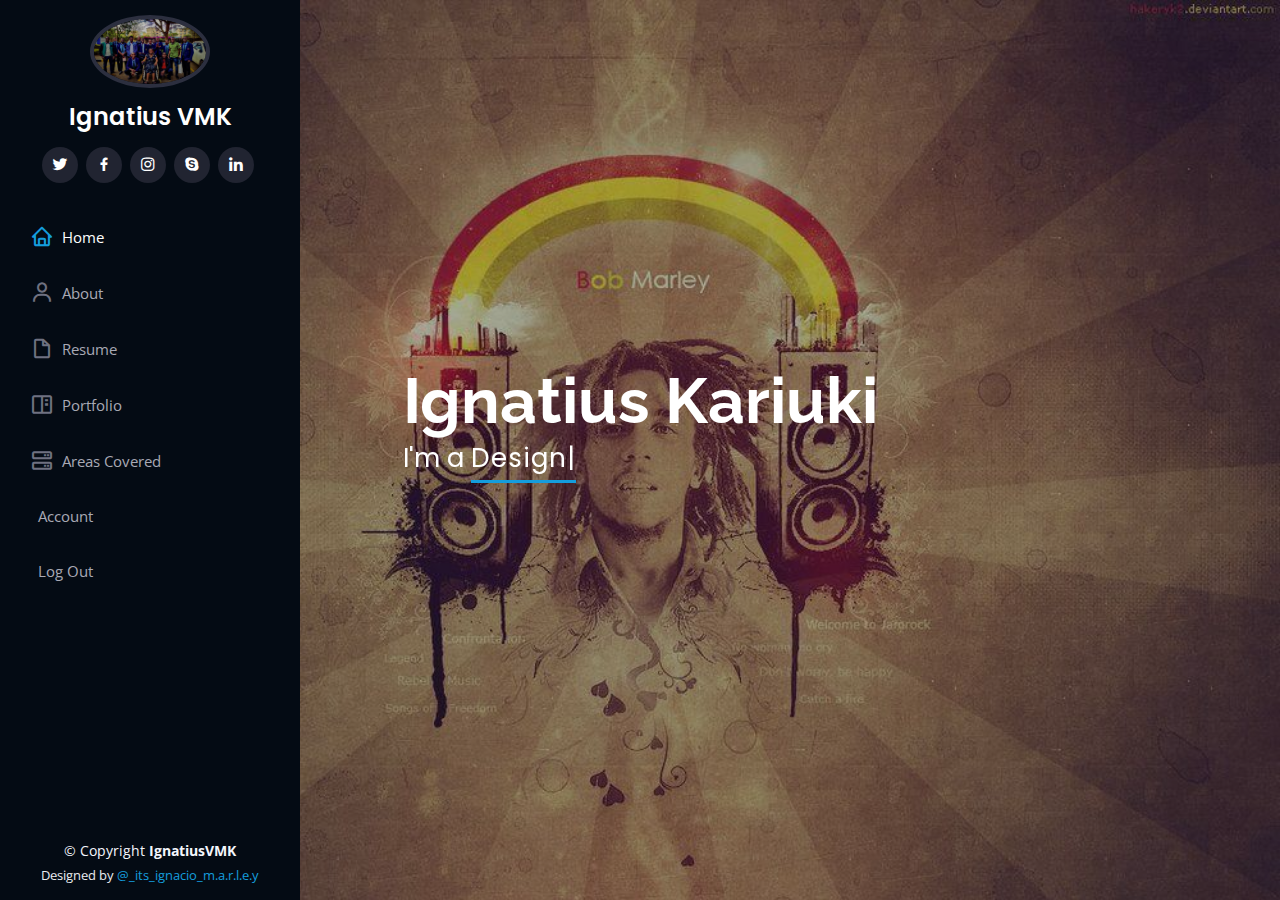
<file: index001.html>
<!DOCTYPE html>
<html lang="en">

<head>
  <meta charset="utf-8">
  <meta content="width=device-width, initial-scale=1.0" name="viewport">

  <title>My First Portfolio</title>
  <meta content="" name="description">
  <meta content="" name="keywords">

  <!-- Favicons -->
  <link href="assets/img/favicon.png" rel="icon">
  <link href="assets/img/apple-touch-icon.png" rel="apple-touch-icon">

  <!-- Google Fonts -->
  <link href="https://fonts.googleapis.com/css?family=Open+Sans:300,300i,400,400i,600,600i,700,700i|Raleway:300,300i,400,400i,500,500i,600,600i,700,700i|Poppins:300,300i,400,400i,500,500i,600,600i,700,700i" rel="stylesheet">

  <!-- Vendor CSS Files -->
  <link href="assets/vendor/aos/aos.css" rel="stylesheet">
  <link href="assets/vendor/bootstrap/css/bootstrap.min.css" rel="stylesheet">
  <link href="assets/vendor/bootstrap-icons/bootstrap-icons.css" rel="stylesheet">
  <link href="assets/vendor/boxicons/css/boxicons.min.css" rel="stylesheet">
  <link href="assets/vendor/glightbox/css/glightbox.min.css" rel="stylesheet">
  <link href="assets/vendor/swiper/swiper-bundle.min.css" rel="stylesheet">

  <!--  Main CSS File -->
  <link href="assets/css/style.css" rel="stylesheet">
  

  
</head>

<body>

  <!-- ======= Mobile nav toggle button ======= -->
  <i class="bi bi-list mobile-nav-toggle d-xl-none"></i>

  <!-- ======= Header ======= -->
  <header id="header">
    <div class="d-flex flex-column">

      <div class="profile">
        <img src="assets/img/Strath101.jpg" alt="" class="img-fluid rounded-circle">
        <h1 class="text-light"><a href="index.html">Ignatius VMK</a></h1>
        <div class="social-links mt-3 text-center">
          <a href="https://twitter.com/Ignatius_VMK" class="twitter"><i class="bx bxl-twitter"></i></a>
          <a href="#" class="facebook"><i class="bx bxl-facebook"></i></a>
          <a href="https://www.instagram.com/_ignatius.vmk_/" target="_blank"  class="instagram"><i class="bx bxl-instagram"></i></a>
          <a href="#" class="google-plus"><i class="bx bxl-skype"></i></a>
          <a href="https://www.linkedin.com/in/ignatius-kariuki-63890a244/" class="linkedin"><i class="bx bxl-linkedin"></i></a>
        </div>
      </div>

      <nav id="navbar" class="nav-menu navbar">
        <ul>
          <li><a href="http://localhost//PORTFOLIO2/index001.html"  class="nav-link scrollto active"><i class="bx bx-home"></i> <span>Home</span></a></li>
          <li><a href="http://localhost//PORTFOLIO2/about001.html"  class="nav-link scrollto"><i class="bx bx-user"></i> <span>About</span></a></li>
          <li><a href="http://localhost//PORTFOLIO2/resume001.html"   class="nav-link scrollto"><i class="bx bx-file-blank"></i> <span>Resume</span></a></li>
          <li><a href="http://localhost//PORTFOLIO2/portfolio001.html"    class="nav-link scrollto"><i class="bx bx-book-content"></i> <span>Portfolio</span></a></li>
          <li><a href="http://localhost//PORTFOLIO2/areas001.html"  class="nav-link scrollto"><i class="bx bx-server"></i> <span>Areas Covered</span></a></li>
          <li><a href="http://localhost//PORTFOLIO2/account.html"  class="nav-link scrollto"><i class="##"></i> <span>Account</span></a></li>
          <li><a href="http://localhost//PORTFOLIO2/Login-registration-System-PHP-and-MYSQL/logout.php"  class="nav-link scrollto"><i class="##"></i> <span>Log Out</span></a></li>
        </ul>
      </nav><!-- .nav-menu -->
    </div>
  </header><!-- End Header -->

  <!-- ======= Hero Section ======= -->
  <section id="hero" class="d-flex flex-column justify-content-center align-items-center">
    <div class="hero-container" data-aos="fade-in">
      <h1>Ignatius Kariuki</h1>
      <p >I'm  a <span class="typed" data-typed-items="Designer, Developer, Freelancer, Photographer"></span></p>
    </div>
  </section><!-- End Hero -->

  

  <!-- ======= Footer ======= -->
  <footer id="footer">
    <div class="container">
      <div class="copyright">
        &copy; Copyright <strong><span>IgnatiusVMK</span></strong>
      </div>
      <div class="credits">
        
        Designed by <a href="https://www.instagram.com/_ignatius.vmk_/" target="_blank">@_its_ignacio_m.a.r.l.e.y</a>
      </div>
    </div>
  </footer><!-- End  Footer -->

  <a href="#" class="back-to-top d-flex align-items-center justify-content-center"><i class="bi bi-arrow-up-short"></i></a>

  <!-- Vendor JS Files -->
  <script src="assets/vendor/purecounter/purecounter.js"></script>
  <script src="assets/vendor/aos/aos.js"></script>
  <script src="assets/vendor/bootstrap/js/bootstrap.bundle.min.js"></script>
  <script src="assets/vendor/glightbox/js/glightbox.min.js"></script>
  <script src="assets/vendor/isotope-layout/isotope.pkgd.min.js"></script>
  <script src="assets/vendor/swiper/swiper-bundle.min.js"></script>
  <script src="assets/vendor/typed.js/typed.min.js"></script>
  <script src="assets/vendor/waypoints/noframework.waypoints.js"></script>
  <script src="assets/vendor/php-email-form/validate.js"></script>

  <!-- Main JS File -->
  <script src="assets/js/main.js"></script>

</body>

</html>
</file>
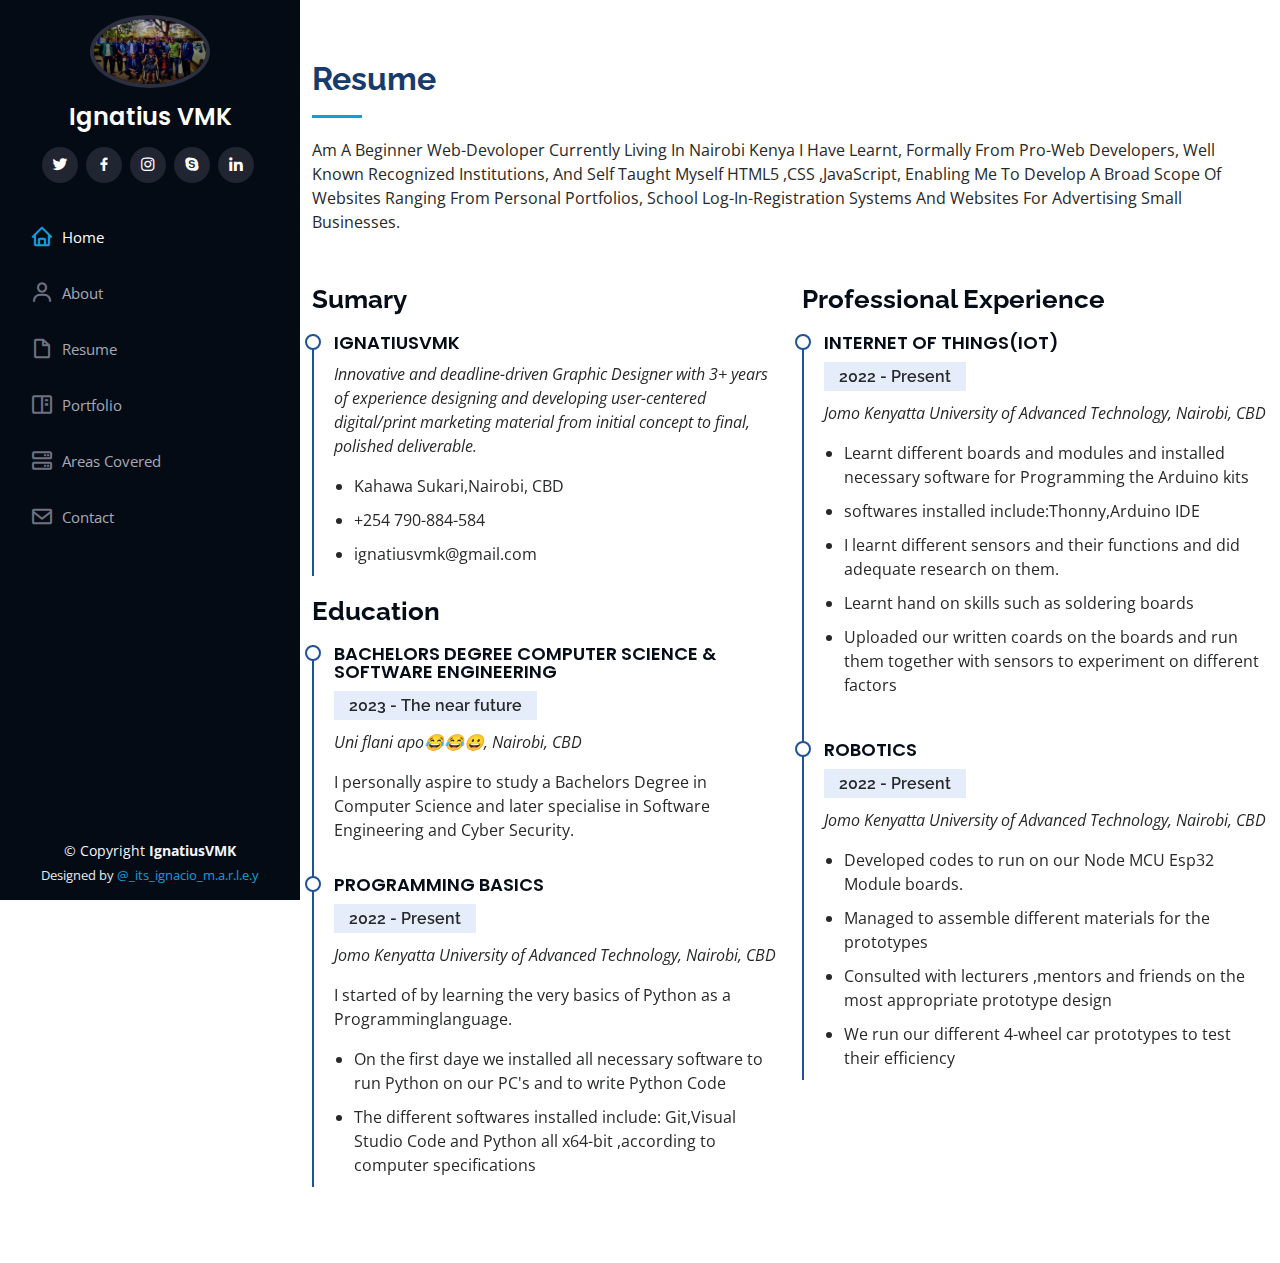
<file: resume.html>
<!DOCTYPE html>
<html lang="en">

<head>
  <meta charset="utf-8">
  <meta content="width=device-width, initial-scale=1.0" name="viewport">

  <title>My First Portfolio</title>
  <meta content="" name="description">
  <meta content="" name="keywords">

  <!-- Favicons -->
  <link href="assets/img/favicon.png" rel="icon">
  <link href="assets/img/apple-touch-icon.png" rel="apple-touch-icon">

  <!-- Google Fonts -->
  <link href="https://fonts.googleapis.com/css?family=Open+Sans:300,300i,400,400i,600,600i,700,700i|Raleway:300,300i,400,400i,500,500i,600,600i,700,700i|Poppins:300,300i,400,400i,500,500i,600,600i,700,700i" rel="stylesheet">

  <!-- Vendor CSS Files -->
  <link href="assets/vendor/aos/aos.css" rel="stylesheet">
  <link href="assets/vendor/bootstrap/css/bootstrap.min.css" rel="stylesheet">
  <link href="assets/vendor/bootstrap-icons/bootstrap-icons.css" rel="stylesheet">
  <link href="assets/vendor/boxicons/css/boxicons.min.css" rel="stylesheet">
  <link href="assets/vendor/glightbox/css/glightbox.min.css" rel="stylesheet">
  <link href="assets/vendor/swiper/swiper-bundle.min.css" rel="stylesheet">

  <!-- Template Main CSS File -->
  <link href="assets/css/style.css" rel="stylesheet">
  

  <!-- =======================================================
  * Template Name: iPortfolio - v3.7.0
  * Template URL: https://bootstrapmade.com/iportfolio-bootstrap-portfolio-websites-template/
  * Author: BootstrapMade.com
  * License: https://bootstrapmade.com/license/
  ======================================================== -->
</head>

<body>

  <!-- ======= Mobile nav toggle button ======= -->
  <i class="bi bi-list mobile-nav-toggle d-xl-none"></i>

  <!-- ======= Header ======= -->
  <header id="header">
    <div class="d-flex flex-column">

      <div class="profile">
        <img src="assets/img/Strath101.jpg" alt="" class="img-fluid rounded-circle">
        <h1 class="text-light"><a href="index.html">Ignatius VMK</a></h1>
        <div class="social-links mt-3 text-center">
          <a href="https://twitter.com/Ignatius_VMK" class="twitter"><i class="bx bxl-twitter"></i></a>
          <a href="#" class="facebook"><i class="bx bxl-facebook"></i></a>
          <a href="https://www.instagram.com/_ignatius.vmk_/" target="_blank"  class="instagram"><i class="bx bxl-instagram"></i></a>
          <a href="#" class="google-plus"><i class="bx bxl-skype"></i></a>
          <a href="https://www.linkedin.com/in/ignatius-kariuki-63890a244/" class="linkedin"><i class="bx bxl-linkedin"></i></a>
        </div>
      </div>

      <nav id="navbar" class="nav-menu navbar">
        <ul>
          <li><a href="http://localhost/PORTFOLIO2/index.html"  class="nav-link scrollto active"><i class="bx bx-home"></i> <span>Home</span></a></li>
          <li><a href="http://localhost/PORTFOLIO2/about.html"  class="nav-link scrollto"><i class="bx bx-user"></i> <span>About</span></a></li>
          <li><a href="http://localhost/PORTFOLIO2/resume.html"   class="nav-link scrollto"><i class="bx bx-file-blank"></i> <span>Resume</span></a></li>
          <li><a href="http://localhost/PORTFOLIO2/portfolio.html"    class="nav-link scrollto"><i class="bx bx-book-content"></i> <span>Portfolio</span></a></li>
          <li><a href="http://localhost/PORTFOLIO2/areas.html"  class="nav-link scrollto"><i class="bx bx-server"></i> <span>Areas Covered</span></a></li>
          <li><a href="http://localhost/PORTFOLIO2/contact.html"  class="nav-link scrollto"><i class="bx bx-envelope"></i> <span>Contact</span></a></li>
      </ul>
      </nav><!-- .nav-menu -->
    </div>
  </header><!-- End Header -->

  <main id="main">

 <!-- ======= Resume Section ======= -->
 <section id="resume" class="resume">
    <div class="container">

      <div class="section-title">
        <h2>Resume</h2>
        <p>Am A Beginner Web-Devoloper Currently Living In Nairobi Kenya

          I Have Learnt, Formally From Pro-Web Developers, Well Known Recognized Institutions,
           And Self Taught Myself HTML5 ,CSS ,JavaScript, Enabling Me
           To Develop A Broad Scope Of Websites Ranging From Personal Portfolios,
            School Log-In-Registration Systems And Websites For Advertising Small Businesses.</p>
      </div>

      <div class="row">
        <div class="col-lg-6" data-aos="fade-up">
          <h3 class="resume-title">Sumary</h3>
          <div class="resume-item pb-0">
            <h4>ignatiusvmk</h4>
            <p><em>Innovative and deadline-driven Graphic Designer with 3+ years of experience designing and developing user-centered digital/print marketing material from initial concept to final, polished deliverable.</em></p>
            <ul>
              <li>Kahawa Sukari,Nairobi, CBD</li>
              <li>+254 790-884-584</li>
              <li>ignatiusvmk@gmail.com</li>
            </ul>
          </div>

          <h3 class="resume-title">Education</h3>
          <div class="resume-item">
            <h4>Bachelors Degree Computer Science &amp; Software Engineering</h4>
            <h5>2023 - The near future</h5>
            <p><em>Uni flani apo😂😂😀, Nairobi, CBD</em></p>
            <p>I personally aspire to study a Bachelors Degree in Computer Science and later specialise in Software Engineering and Cyber Security.</p>
          </div>
          <div class="resume-item">
            <h4>Programming Basics </h4>
            <h5>2022 - Present</h5>
            <p><em>Jomo Kenyatta University of Advanced Technology, Nairobi, CBD</em></p>
            <p>I started of by learning the very basics of Python as a Programminglanguage.</p>
            <ul>
              <li>On the first daye we installed all necessary software to run Python on our PC's and to write Python Code</li>
              <li>The different softwares installed include: Git,Visual Studio Code and Python all x64-bit ,according to computer specifications</li>
            </ul>
          </div>
        </div>
        <div class="col-lg-6" data-aos="fade-up" data-aos-delay="100">
          <h3 class="resume-title">Professional Experience</h3>
          <div class="resume-item">
            <h4>Internet of Things(IOT)</h4>
            <h5>2022 - Present</h5>
            <p><em>Jomo Kenyatta University of Advanced Technology, Nairobi, CBD</em></p>
            <ul>
              <li>Learnt different boards and modules and installed necessary software for Programming the Arduino kits</li>
              <li>softwares installed include:Thonny,Arduino IDE</li>
              <li>I learnt different sensors and their functions and did adequate research on them. </li>
              <li>Learnt hand on skills such as soldering boards</li>
              <li>Uploaded our written coards on the boards and run them together with sensors to experiment on different factors</li>
            </ul>
          </div>
          <div class="resume-item">
            <h4>Robotics</h4>
            <h5>2022 - Present</h5>
            <p><em>Jomo Kenyatta University of Advanced Technology, Nairobi, CBD</em></p>
            <ul>
              <li>Developed codes to run on  our Node MCU Esp32 Module boards.</li>
              <li>Managed to assemble different materials for the prototypes </li>
              <li>Consulted with lecturers ,mentors and friends on the most appropriate prototype design</li>
              <li>We run our different  4-wheel car prototypes to test their efficiency</li>
            </ul>
          </div>
        </div>
      </div>

    </div>
  </section><!-- End Resume Section -->
    
</main><!-- End #main --> 

  <!-- ======= Footer ======= -->
  <footer id="footer">
    <div class="container">
      <div class="copyright">
        &copy; Copyright <strong><span>IgnatiusVMK</span></strong>
      </div>
      <div class="credits">
        Designed by <a href="https://www.instagram.com/_ignatius.vmk_/" target="_blank">@_its_ignacio_m.a.r.l.e.y</a>
      </div>
    </div>
  </footer><!-- End  Footer -->

  <a href="#" class="back-to-top d-flex align-items-center justify-content-center"><i class="bi bi-arrow-up-short"></i></a>

  <!-- Vendor JS Files -->
  <script src="assets/vendor/purecounter/purecounter.js"></script>
  <script src="assets/vendor/aos/aos.js"></script>
  <script src="assets/vendor/bootstrap/js/bootstrap.bundle.min.js"></script>
  <script src="assets/vendor/glightbox/js/glightbox.min.js"></script>
  <script src="assets/vendor/isotope-layout/isotope.pkgd.min.js"></script>
  <script src="assets/vendor/swiper/swiper-bundle.min.js"></script>
  <script src="assets/vendor/typed.js/typed.min.js"></script>
  <script src="assets/vendor/waypoints/noframework.waypoints.js"></script>
  <script src="assets/vendor/php-email-form/validate.js"></script>

  <!--  Main JS File -->
  <script src="assets/js/main.js"></script>

</body>

</html>
</file>
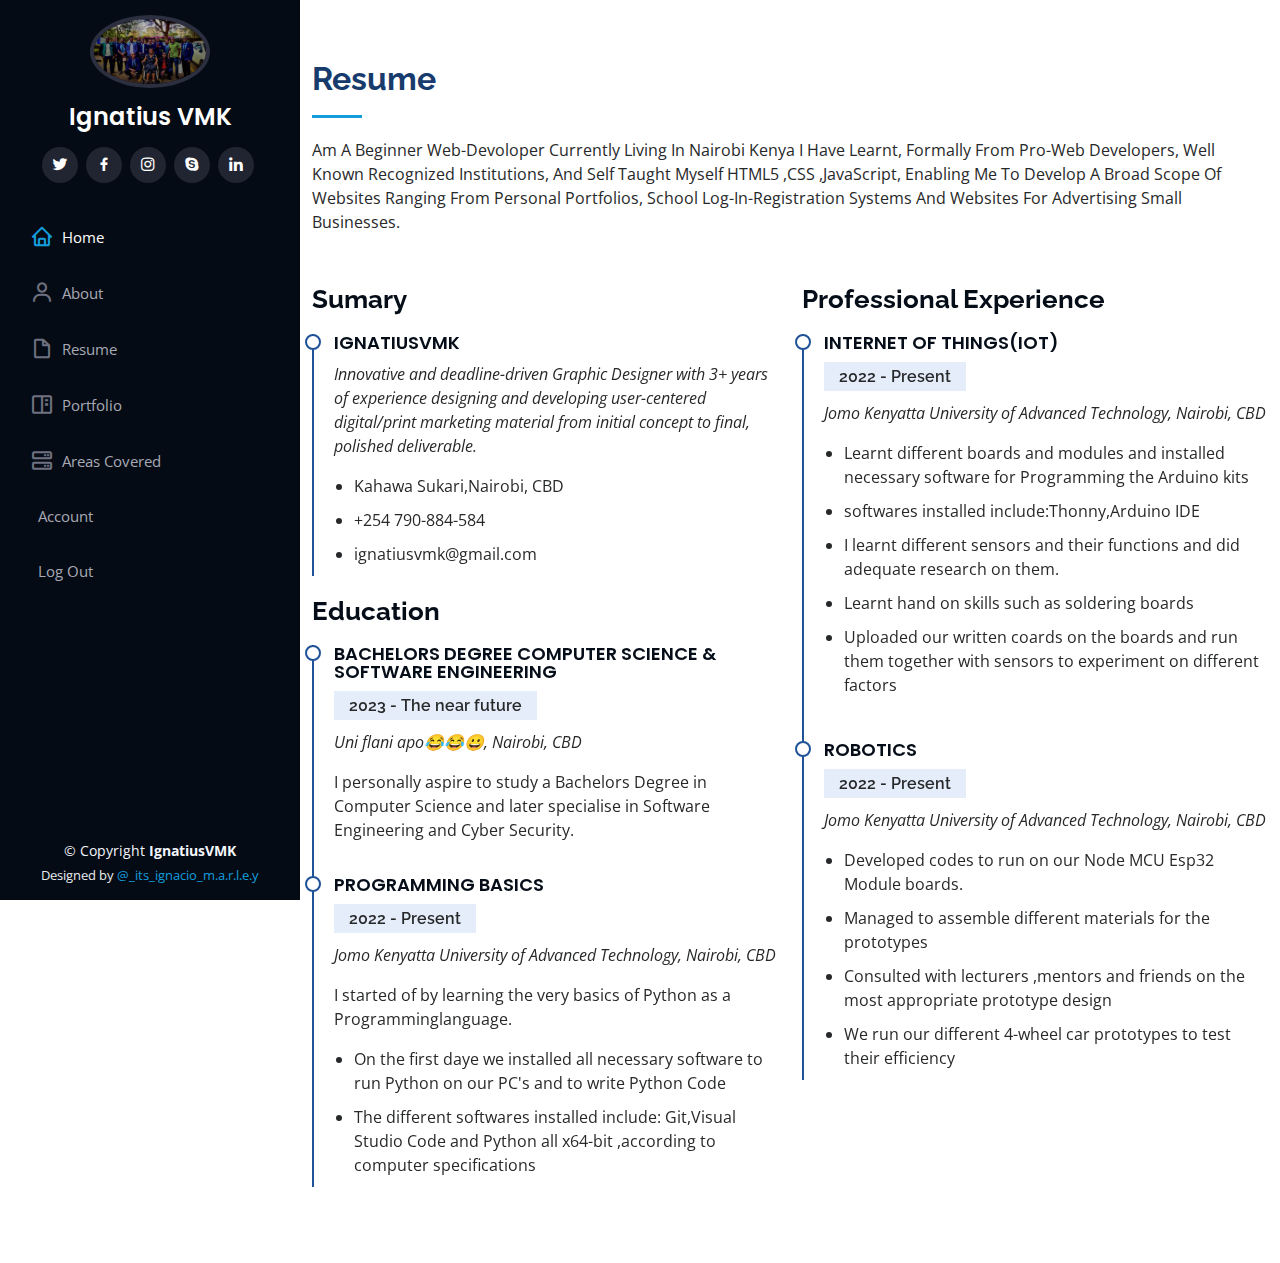
<file: resume001.html>
<!DOCTYPE html>
<html lang="en">

<head>
  <meta charset="utf-8">
  <meta content="width=device-width, initial-scale=1.0" name="viewport">

  <title>My First Portfolio</title>
  <meta content="" name="description">
  <meta content="" name="keywords">

  <!-- Favicons -->
  <link href="assets/img/favicon.png" rel="icon">
  <link href="assets/img/apple-touch-icon.png" rel="apple-touch-icon">

  <!-- Google Fonts -->
  <link href="https://fonts.googleapis.com/css?family=Open+Sans:300,300i,400,400i,600,600i,700,700i|Raleway:300,300i,400,400i,500,500i,600,600i,700,700i|Poppins:300,300i,400,400i,500,500i,600,600i,700,700i" rel="stylesheet">

  <!-- Vendor CSS Files -->
  <link href="assets/vendor/aos/aos.css" rel="stylesheet">
  <link href="assets/vendor/bootstrap/css/bootstrap.min.css" rel="stylesheet">
  <link href="assets/vendor/bootstrap-icons/bootstrap-icons.css" rel="stylesheet">
  <link href="assets/vendor/boxicons/css/boxicons.min.css" rel="stylesheet">
  <link href="assets/vendor/glightbox/css/glightbox.min.css" rel="stylesheet">
  <link href="assets/vendor/swiper/swiper-bundle.min.css" rel="stylesheet">

  <!-- Template Main CSS File -->
  <link href="assets/css/style.css" rel="stylesheet">
  

  <!-- =======================================================
  * Template Name: iPortfolio - v3.7.0
  * Template URL: https://bootstrapmade.com/iportfolio-bootstrap-portfolio-websites-template/
  * Author: BootstrapMade.com
  * License: https://bootstrapmade.com/license/
  ======================================================== -->
</head>

<body>

  <!-- ======= Mobile nav toggle button ======= -->
  <i class="bi bi-list mobile-nav-toggle d-xl-none"></i>

  <!-- ======= Header ======= -->
  <header id="header">
    <div class="d-flex flex-column">

      <div class="profile">
        <img src="assets/img/Strath101.jpg" alt="" class="img-fluid rounded-circle">
        <h1 class="text-light"><a href="index.html">Ignatius VMK</a></h1>
        <div class="social-links mt-3 text-center">
          <a href="https://twitter.com/Ignatius_VMK" class="twitter"><i class="bx bxl-twitter"></i></a>
          <a href="#" class="facebook"><i class="bx bxl-facebook"></i></a>
          <a href="https://www.instagram.com/_ignatius.vmk_/" target="_blank"  class="instagram"><i class="bx bxl-instagram"></i></a>
          <a href="#" class="google-plus"><i class="bx bxl-skype"></i></a>
          <a href="https://www.linkedin.com/in/ignatius-kariuki-63890a244/" class="linkedin"><i class="bx bxl-linkedin"></i></a>
        </div>
      </div>

      <nav id="navbar" class="nav-menu navbar">
        <ul>
            <li><a href="http://localhost//PORTFOLIO2/index001.html"  class="nav-link scrollto active"><i class="bx bx-home"></i> <span>Home</span></a></li>
            <li><a href="http://localhost//PORTFOLIO2/about001.html"  class="nav-link scrollto"><i class="bx bx-user"></i> <span>About</span></a></li>
            <li><a href="http://localhost//PORTFOLIO2/resume001.html"   class="nav-link scrollto"><i class="bx bx-file-blank"></i> <span>Resume</span></a></li>
            <li><a href="http://localhost//PORTFOLIO2/portfolio001.html"    class="nav-link scrollto"><i class="bx bx-book-content"></i> <span>Portfolio</span></a></li>
            <li><a href="http://localhost//PORTFOLIO2/areas001.html"  class="nav-link scrollto"><i class="bx bx-server"></i> <span>Areas Covered</span></a></li>
            <li><a href="http://localhost//PORTFOLIO2/account.html"  class="nav-link scrollto"><i class="##"></i> <span>Account</span></a></li>
            <li><a href="http://localhost//PORTFOLIO2/Login-registration-System-PHP-and-MYSQL/logout.php"  class="nav-link scrollto"><i class="##"></i> <span>Log Out</span></a></li>
          </ul>
      </nav><!-- .nav-menu -->
    </div>
  </header><!-- End Header -->

  <main id="main">

 <!-- ======= Resume Section ======= -->
 <section id="resume" class="resume">
    <div class="container">

      <div class="section-title">
        <h2>Resume</h2>
        <p>Am A Beginner Web-Devoloper Currently Living In Nairobi Kenya

          I Have Learnt, Formally From Pro-Web Developers, Well Known Recognized Institutions,
           And Self Taught Myself HTML5 ,CSS ,JavaScript, Enabling Me
           To Develop A Broad Scope Of Websites Ranging From Personal Portfolios,
            School Log-In-Registration Systems And Websites For Advertising Small Businesses.</p>
      </div>

      <div class="row">
        <div class="col-lg-6" data-aos="fade-up">
          <h3 class="resume-title">Sumary</h3>
          <div class="resume-item pb-0">
            <h4>ignatiusvmk</h4>
            <p><em>Innovative and deadline-driven Graphic Designer with 3+ years of experience designing and developing user-centered digital/print marketing material from initial concept to final, polished deliverable.</em></p>
            <ul>
              <li>Kahawa Sukari,Nairobi, CBD</li>
              <li>+254 790-884-584</li>
              <li>ignatiusvmk@gmail.com</li>
            </ul>
          </div>

          <h3 class="resume-title">Education</h3>
          <div class="resume-item">
            <h4>Bachelors Degree Computer Science &amp; Software Engineering</h4>
            <h5>2023 - The near future</h5>
            <p><em>Uni flani apo😂😂😀, Nairobi, CBD</em></p>
            <p>I personally aspire to study a Bachelors Degree in Computer Science and later specialise in Software Engineering and Cyber Security.</p>
          </div>
          <div class="resume-item">
            <h4>Programming Basics </h4>
            <h5>2022 - Present</h5>
            <p><em>Jomo Kenyatta University of Advanced Technology, Nairobi, CBD</em></p>
            <p>I started of by learning the very basics of Python as a Programminglanguage.</p>
            <ul>
              <li>On the first daye we installed all necessary software to run Python on our PC's and to write Python Code</li>
              <li>The different softwares installed include: Git,Visual Studio Code and Python all x64-bit ,according to computer specifications</li>
            </ul>
          </div>
        </div>
        <div class="col-lg-6" data-aos="fade-up" data-aos-delay="100">
          <h3 class="resume-title">Professional Experience</h3>
          <div class="resume-item">
            <h4>Internet of Things(IOT)</h4>
            <h5>2022 - Present</h5>
            <p><em>Jomo Kenyatta University of Advanced Technology, Nairobi, CBD</em></p>
            <ul>
              <li>Learnt different boards and modules and installed necessary software for Programming the Arduino kits</li>
              <li>softwares installed include:Thonny,Arduino IDE</li>
              <li>I learnt different sensors and their functions and did adequate research on them. </li>
              <li>Learnt hand on skills such as soldering boards</li>
              <li>Uploaded our written coards on the boards and run them together with sensors to experiment on different factors</li>
            </ul>
          </div>
          <div class="resume-item">
            <h4>Robotics</h4>
            <h5>2022 - Present</h5>
            <p><em>Jomo Kenyatta University of Advanced Technology, Nairobi, CBD</em></p>
            <ul>
              <li>Developed codes to run on  our Node MCU Esp32 Module boards.</li>
              <li>Managed to assemble different materials for the prototypes </li>
              <li>Consulted with lecturers ,mentors and friends on the most appropriate prototype design</li>
              <li>We run our different  4-wheel car prototypes to test their efficiency</li>
            </ul>
          </div>
        </div>
      </div>

    </div>
  </section><!-- End Resume Section -->
    
</main><!-- End #main --> 

  <!-- ======= Footer ======= -->
  <footer id="footer">
    <div class="container">
      <div class="copyright">
        &copy; Copyright <strong><span>IgnatiusVMK</span></strong>
      </div>
      <div class="credits">
        Designed by <a href="https://www.instagram.com/_ignatius.vmk_/" target="_blank">@_its_ignacio_m.a.r.l.e.y</a>
      </div>
    </div>
  </footer><!-- End  Footer -->

  <a href="#" class="back-to-top d-flex align-items-center justify-content-center"><i class="bi bi-arrow-up-short"></i></a>

  <!-- Vendor JS Files -->
  <script src="assets/vendor/purecounter/purecounter.js"></script>
  <script src="assets/vendor/aos/aos.js"></script>
  <script src="assets/vendor/bootstrap/js/bootstrap.bundle.min.js"></script>
  <script src="assets/vendor/glightbox/js/glightbox.min.js"></script>
  <script src="assets/vendor/isotope-layout/isotope.pkgd.min.js"></script>
  <script src="assets/vendor/swiper/swiper-bundle.min.js"></script>
  <script src="assets/vendor/typed.js/typed.min.js"></script>
  <script src="assets/vendor/waypoints/noframework.waypoints.js"></script>
  <script src="assets/vendor/php-email-form/validate.js"></script>

  <!--  Main JS File -->
  <script src="assets/js/main.js"></script>

</body>

</html>
</file>
<file: assets/css/style.css>
/*--------------------------------------------------------------
# General
--------------------------------------------------------------*/
body {
  font-family: "Open Sans", sans-serif;
  color: #272829;
}

a {
  color: #149ddd;
  text-decoration: none;
}

a:hover {
  color: #37b3ed;
  text-decoration: none;
}

h1, h2, h3, h4, h5, h6 {
  font-family: "Raleway", sans-serif;
}

/*--------------------------------------------------------------
# Back to top button
--------------------------------------------------------------*/
.back-to-top {
  position: fixed;
  visibility: hidden;
  opacity: 0;
  right: 15px;
  bottom: 15px;
  z-index: 996;
  background: #149ddd;
  width: 40px;
  height: 40px;
  border-radius: 50px;
  transition: all 0.4s;
}
.back-to-top i {
  font-size: 28px;
  color: #fff;
  line-height: 0;
}
.back-to-top:hover {
  background: #2eafec;
  color: #fff;
}
.back-to-top.active {
  visibility: visible;
  opacity: 1;
}

/*--------------------------------------------------------------
# Header
--------------------------------------------------------------*/
#header {
  position: fixed;
  top: 0;
  left: 0;
  bottom: 0;
  width: 300px;
  transition: all ease-in-out 0.5s;
  z-index: 9997;
  transition: all 0.5s;
  padding: 0 15px;
  background: #040b14;
  overflow-y: auto;
}
#header .profile img {
  margin: 15px auto;
  display: block;
  width: 120px;
  border: 4px solid #2c2f3f;
}
#header .profile h1 {
  font-size: 24px;
  margin: 0;
  padding: 0;
  font-weight: 600;
  -moz-text-align-last: center;
  text-align-last: center;
  font-family: "Poppins", sans-serif;
}
#header .profile h1 a, #header .profile h1 a:hover {
  color: #fff;
  text-decoration: none;
}
#header .profile .social-links a {
  font-size: 18px;
  display: inline-block;
  background: #212431;
  color: #fff;
  line-height: 1;
  padding: 8px 0;
  margin-right: 4px;
  border-radius: 50%;
  text-align: center;
  width: 36px;
  height: 36px;
  transition: 0.3s;
}
#header .profile .social-links a:hover {
  background: #149ddd;
  color: #fff;
  text-decoration: none;
}

#main {
  margin-left: 300px;
}

@media (max-width: 1199px) {
  #header {
    left: -300px;
  }

  #main {
    margin-left: 0;
  }
}
/*--------------------------------------------------------------
# Navigation Menu
--------------------------------------------------------------*/
/* Desktop Navigation */
.nav-menu {
  padding: 30px 0 0 0;
}
.nav-menu * {
  margin: 0;
  padding: 0;
  list-style: none;
}
.nav-menu > ul > li {
  position: relative;
  white-space: nowrap;
}
.nav-menu a, .nav-menu a:focus {
  display: flex;
  align-items: center;
  color: #a8a9b4;
  padding: 12px 15px;
  margin-bottom: 8px;
  transition: 0.3s;
  font-size: 15px;
}
.nav-menu a i, .nav-menu a:focus i {
  font-size: 24px;
  padding-right: 8px;
  color: #6f7180;
}
.nav-menu a:hover, .nav-menu .active, .nav-menu .active:focus, .nav-menu li:hover > a {
  text-decoration: none;
  color: #fff;
}
.nav-menu a:hover i, .nav-menu .active i, .nav-menu .active:focus i, .nav-menu li:hover > a i {
  color: #149ddd;
}

/* Mobile Navigation */
.mobile-nav-toggle {
  position: fixed;
  right: 15px;
  top: 15px;
  z-index: 9998;
  border: 0;
  font-size: 24px;
  transition: all 0.4s;
  outline: none !important;
  background-color: #149ddd;
  color: #fff;
  width: 40px;
  height: 40px;
  display: inline-flex;
  align-items: center;
  justify-content: center;
  line-height: 0;
  border-radius: 50px;
  cursor: pointer;
}

.mobile-nav-active {
  overflow: hidden;
}
.mobile-nav-active #header {
  left: 0;
}

/*--------------------------------------------------------------
# Hero Section
--------------------------------------------------------------*/
#login{
  width: 100%;
  height: 100vh;
  background: url("../img/Marley-art.jpg") top center;
  background-size: cover;
}
#hero {
  width: 100%;
  height: 100vh;
  background: url("../img/Marley-art.jpg") top center;
  background-size: cover;
}
#hero:before {
  content: "";
  background: rgba(5, 13, 24, 0.3);
  position: absolute;
  bottom: 0;
  top: 0;
  left: 0;
  right: 0;
  z-index: 1;
}
#hero .hero-container {
  position: relative;
  z-index: 2;
  min-width: 300px;
}
#hero h1 {
  margin: 0 0 10px 0;
  font-size: 64px;
  font-weight: 700;
  line-height: 56px;
  color: #fff;
}
#hero p {
  color: #fff;
  margin-bottom: 50px;
  font-size: 26px;
  font-family: "Poppins", sans-serif;
}
#hero p span {
  color: #fff;
  padding-bottom: 4px;
  letter-spacing: 1px;
  border-bottom: 3px solid #149ddd;
}
@media (min-width: 1024px) {
  #hero {
    background-attachment: fixed;
  }
}
@media (max-width: 768px) {
  #hero h1 {
    font-size: 28px;
    line-height: 36px;
  }
  #hero h2 {
    font-size: 18px;
    line-height: 24px;
    margin-bottom: 30px;
  }
}

/*--------------------------------------------------------------
# Sections General
--------------------------------------------------------------*/
section {
  padding: 60px 0;
  overflow: hidden;
}

.section-bg {
  background: #f5f8fd;
}

.section-title {
  padding-bottom: 30px;
}
.section-title h2 {
  font-size: 32px;
  font-weight: bold;
  margin-bottom: 20px;
  padding-bottom: 20px;
  position: relative;
  color: #173b6c;
}
.section-title h2::after {
  content: "";
  position: absolute;
  display: block;
  width: 50px;
  height: 3px;
  background: #149ddd;
  bottom: 0;
  left: 0;
}
.section-title p {
  margin-bottom: 0;
}

/*--------------------------------------------------------------
# About
--------------------------------------------------------------*/
.about .content h3 {
  font-weight: 700;
  font-size: 26px;
  color: #173b6c;
}
.about .content ul {
  list-style: none;
  padding: 0;
}
.about .content ul li {
  margin-bottom: 20px;
  display: flex;
  align-items: center;
}
.about .content ul strong {
  margin-right: 10px;
}
.about .content ul i {
  font-size: 16px;
  margin-right: 5px;
  color: #149ddd;
  line-height: 0;
}
.about .content p:last-child {
  margin-bottom: 0;
}



/*--------------------------------------------------------------
# Skills
--------------------------------------------------------------*/
.skills .progress {
  height: 60px;
  display: block;
  background: none;
  border-radius: 0;
}
.skills .progress .skill {
  padding: 0;
  margin: 0 0 6px 0;
  text-transform: uppercase;
  display: block;
  font-weight: 600;
  font-family: "Poppins", sans-serif;
  color: #050d18;
}
.skills .progress .skill .val {
  float: right;
  font-style: normal;
}
.skills .progress-bar-wrap {
  background: #dce8f8;
  height: 10px;
}
.skills .progress-bar {
  width: 1px;
  height: 10px;
  transition: 0.9s;
  background-color: #149ddd;
}

/*--------------------------------------------------------------
# Resume
--------------------------------------------------------------*/
.resume .resume-title {
  font-size: 26px;
  font-weight: 700;
  margin-top: 20px;
  margin-bottom: 20px;
  color: #050d18;
}
.resume .resume-item {
  padding: 0 0 20px 20px;
  margin-top: -2px;
  border-left: 2px solid #1f5297;
  position: relative;
}
.resume .resume-item h4 {
  line-height: 18px;
  font-size: 18px;
  font-weight: 600;
  text-transform: uppercase;
  font-family: "Poppins", sans-serif;
  color: #050d18;
  margin-bottom: 10px;
}
.resume .resume-item h5 {
  font-size: 16px;
  background: #e4edf9;
  padding: 5px 15px;
  display: inline-block;
  font-weight: 600;
  margin-bottom: 10px;
}
.resume .resume-item ul {
  padding-left: 20px;
}
.resume .resume-item ul li {
  padding-bottom: 10px;
}
.resume .resume-item:last-child {
  padding-bottom: 0;
}
.resume .resume-item::before {
  content: "";
  position: absolute;
  width: 16px;
  height: 16px;
  border-radius: 50px;
  left: -9px;
  top: 0;
  background: #fff;
  border: 2px solid #1f5297;
}

/*--------------------------------------------------------------
# Portfolio
--------------------------------------------------------------*/
.portfolio .portfolio-item {
  margin-bottom: 30px;
}
.portfolio #portfolio-flters {
  padding: 0;
  margin: 0 auto 35px auto;
  list-style: none;
  text-align: center;
  background: #fff;
  border-radius: 50px;
  padding: 2px 15px;
}
.portfolio #portfolio-flters li {
  cursor: pointer;
  display: inline-block;
  padding: 10px 15px 8px 15px;
  font-size: 14px;
  font-weight: 600;
  line-height: 1;
  text-transform: uppercase;
  color: #272829;
  margin-bottom: 5px;
  transition: all 0.3s ease-in-out;
}
.portfolio #portfolio-flters li:hover, .portfolio #portfolio-flters li.filter-active {
  color: #149ddd;
}
.portfolio #portfolio-flters li:last-child {
  margin-right: 0;
}
.portfolio .portfolio-wrap {
  transition: 0.3s;
  position: relative;
  overflow: hidden;
  z-index: 1;
}
.portfolio .portfolio-wrap::before {
  content: "";
  background: rgba(255, 255, 255, 0.5);
  position: absolute;
  left: 0;
  right: 0;
  top: 0;
  bottom: 0;
  transition: all ease-in-out 0.3s;
  z-index: 2;
  opacity: 0;
}
.portfolio .portfolio-wrap .portfolio-links {
  opacity: 1;
  left: 0;
  right: 0;
  bottom: -60px;
  z-index: 3;
  position: absolute;
  transition: all ease-in-out 0.3s;
  display: flex;
  justify-content: center;
}
.portfolio .portfolio-wrap .portfolio-links a {
  color: #fff;
  font-size: 28px;
  text-align: center;
  background: rgba(20, 157, 221, 0.75);
  transition: 0.3s;
  width: 50%;
}
.portfolio .portfolio-wrap .portfolio-links a:hover {
  background: rgba(20, 157, 221, 0.95);
}
.portfolio .portfolio-wrap .portfolio-links a + a {
  border-left: 1px solid #37b3ed;
}
.portfolio .portfolio-wrap:hover::before {
  top: 0;
  left: 0;
  right: 0;
  bottom: 0;
  opacity: 1;
}
.portfolio .portfolio-wrap:hover .portfolio-links {
  opacity: 1;
  bottom: 0;
}

/*--------------------------------------------------------------
# Portfolio Details
--------------------------------------------------------------*/
.portfolio-details {
  padding-top: 40px;
}
.portfolio-details .portfolio-details-slider img {
  width: 100%;
}
.portfolio-details .portfolio-details-slider .swiper-pagination {
  margin-top: 20px;
  position: relative;
}
.portfolio-details .portfolio-details-slider .swiper-pagination .swiper-pagination-bullet {
  width: 12px;
  height: 12px;
  background-color: #fff;
  opacity: 1;
  border: 1px solid #149ddd;
}
.portfolio-details .portfolio-details-slider .swiper-pagination .swiper-pagination-bullet-active {
  background-color: #149ddd;
}
.portfolio-details .portfolio-info {
  padding: 30px;
  box-shadow: 0px 0 30px rgba(5, 13, 24, 0.08);
}
.portfolio-details .portfolio-info h3 {
  font-size: 22px;
  font-weight: 700;
  margin-bottom: 20px;
  padding-bottom: 20px;
  border-bottom: 1px solid #eee;
}
.portfolio-details .portfolio-info ul {
  list-style: none;
  padding: 0;
  font-size: 15px;
}
.portfolio-details .portfolio-info ul li + li {
  margin-top: 10px;
}
.portfolio-details .portfolio-description {
  padding-top: 30px;
}
.portfolio-details .portfolio-description h2 {
  font-size: 26px;
  font-weight: 700;
  margin-bottom: 20px;
}
.portfolio-details .portfolio-description p {
  padding: 0;
}

/*--------------------------------------------------------------
# Areas_Covered
--------------------------------------------------------------*/
.Areas_Covered .icon-box {
  margin-bottom: 20px;
}
.Areas_Covered .icon {
  float: left;
  display: flex;
  align-items: center;
  justify-content: center;
  width: 54px;
  height: 54px;
  background: #149ddd;
  border-radius: 50%;
  transition: 0.5s;
  border: 1px solid #149ddd;
}
.Areas_Covered .icon i {
  color: #fff;
  font-size: 24px;
  line-height: 0;
}
.Areas_Covered .icon-box:hover .icon {
  background: #fff;
}
.Areas_Covered .icon-box:hover .icon i {
  color: #149ddd;
}
.Areas_Covered .title {
  margin-left: 80px;
  font-weight: 700;
  margin-bottom: 15px;
  font-size: 18px;
}
.Areas_Covered .title a {
  color: #343a40;
}
.Areas_Covered .title a:hover {
  color: #149ddd;
}
.Areas_Covered .description {
  margin-left: 80px;
  line-height: 24px;
  font-size: 14px;
}



/*--------------------------------------------------------------
# Contact
--------------------------------------------------------------*/
.contact {
  padding-bottom: 130px;
}
.contact .info {
  padding: 30px;
  background: #fff;
  width: 100%;
  box-shadow: 0 0 24px 0 rgba(0, 0, 0, 0.12);
}
.contact .info i {
  font-size: 20px;
  color: #149ddd;
  float: left;
  width: 44px;
  height: 44px;
  background: #dff3fc;
  display: flex;
  justify-content: center;
  align-items: center;
  border-radius: 50px;
  transition: all 0.3s ease-in-out;
}
.contact .info h4 {
  padding: 0 0 0 60px;
  font-size: 22px;
  font-weight: 600;
  margin-bottom: 5px;
  color: #050d18;
}
.contact .info p {
  padding: 0 0 10px 60px;
  margin-bottom: 20px;
  font-size: 14px;
  color: #173b6c;
}
.contact .info .email p {
  padding-top: 5px;
}
.contact .info .social-links {
  padding-left: 60px;
}
.contact .info .social-links a {
  font-size: 18px;
  display: inline-block;
  background: #333;
  color: #fff;
  line-height: 1;
  padding: 8px 0;
  border-radius: 50%;
  text-align: center;
  width: 36px;
  height: 36px;
  transition: 0.3s;
  margin-right: 10px;
}
.contact .info .social-links a:hover {
  background: #149ddd;
  color: #fff;
}
.contact .info .email:hover i, .contact .info .address:hover i, .contact .info .phone:hover i {
  background: #149ddd;
  color: #fff;
}
.contact .php-email-form {
  width: 100%;
  padding: 30px;
  background: #fff;
  box-shadow: 0 0 24px 0 rgba(0, 0, 0, 0.12);
}
.contact .php-email-form .form-group {
  padding-bottom: 8px;
}
.contact .php-email-form .validate {
  display: none;
  color: red;
  margin: 0 0 15px 0;
  font-weight: 400;
  font-size: 13px;
}
.contact .php-email-form .error-message {
  display: none;
  color: #fff;
  background: #ed3c0d;
  text-align: left;
  padding: 15px;
  font-weight: 600;
}
.contact .php-email-form .error-message br + br {
  margin-top: 25px;
}
.contact .php-email-form .sent-message {
  display: none;
  color: #fff;
  background: #18d26e;
  text-align: center;
  padding: 15px;
  font-weight: 600;
}
.contact .php-email-form .loading {
  display: none;
  background: #fff;
  text-align: center;
  padding: 15px;
}
.contact .php-email-form .loading:before {
  content: "";
  display: inline-block;
  border-radius: 50%;
  width: 24px;
  height: 24px;
  margin: 0 10px -6px 0;
  border: 3px solid #18d26e;
  border-top-color: #eee;
  -webkit-animation: animate-loading 1s linear infinite;
  animation: animate-loading 1s linear infinite;
}
.contact .php-email-form .form-group {
  margin-bottom: 15px;
}
.contact .php-email-form label {
  padding-bottom: 8px;
}
.contact .php-email-form input, .contact .php-email-form textarea {
  border-radius: 0;
  box-shadow: none;
  font-size: 14px;
}
.contact .php-email-form input {
  height: 44px;
}
.contact .php-email-form textarea {
  padding: 10px 15px;
}
.contact .php-email-form button[type=submit] {
  background: #149ddd;
  border: 0;
  padding: 10px 24px;
  color: #fff;
  transition: 0.4s;
  border-radius: 4px;
}
.contact .php-email-form button[type=submit]:hover {
  background: #37b3ed;
}
@-webkit-keyframes animate-loading {
  0% {
    transform: rotate(0deg);
  }
  100% {
    transform: rotate(360deg);
  }
}
@keyframes animate-loading {
  0% {
    transform: rotate(0deg);
  }
  100% {
    transform: rotate(360deg);
  }
}



/*--------------------------------------------------------------
# Footer
--------------------------------------------------------------*/
#footer {
  padding: 15px;
  color: #f4f6fd;
  font-size: 14px;
  position: fixed;
  left: 0;
  bottom: 0;
  width: 300px;
  z-index: 9999;
  background: #040b14;
}
#footer .copyright {
  text-align: center;
}
#footer .credits {
  padding-top: 5px;
  text-align: center;
  font-size: 13px;
  color: #eaebf0;
}
@media (max-width: 1199px) {
  #footer {
    position: static;
    width: auto;
    padding-right: 20px 15px;
  }
}

#Login{
  width: 100%;
  height: 100vh;
  background: url("../img/Marley-art.jpg") top center;
  background-size: cover;
}
</file>
